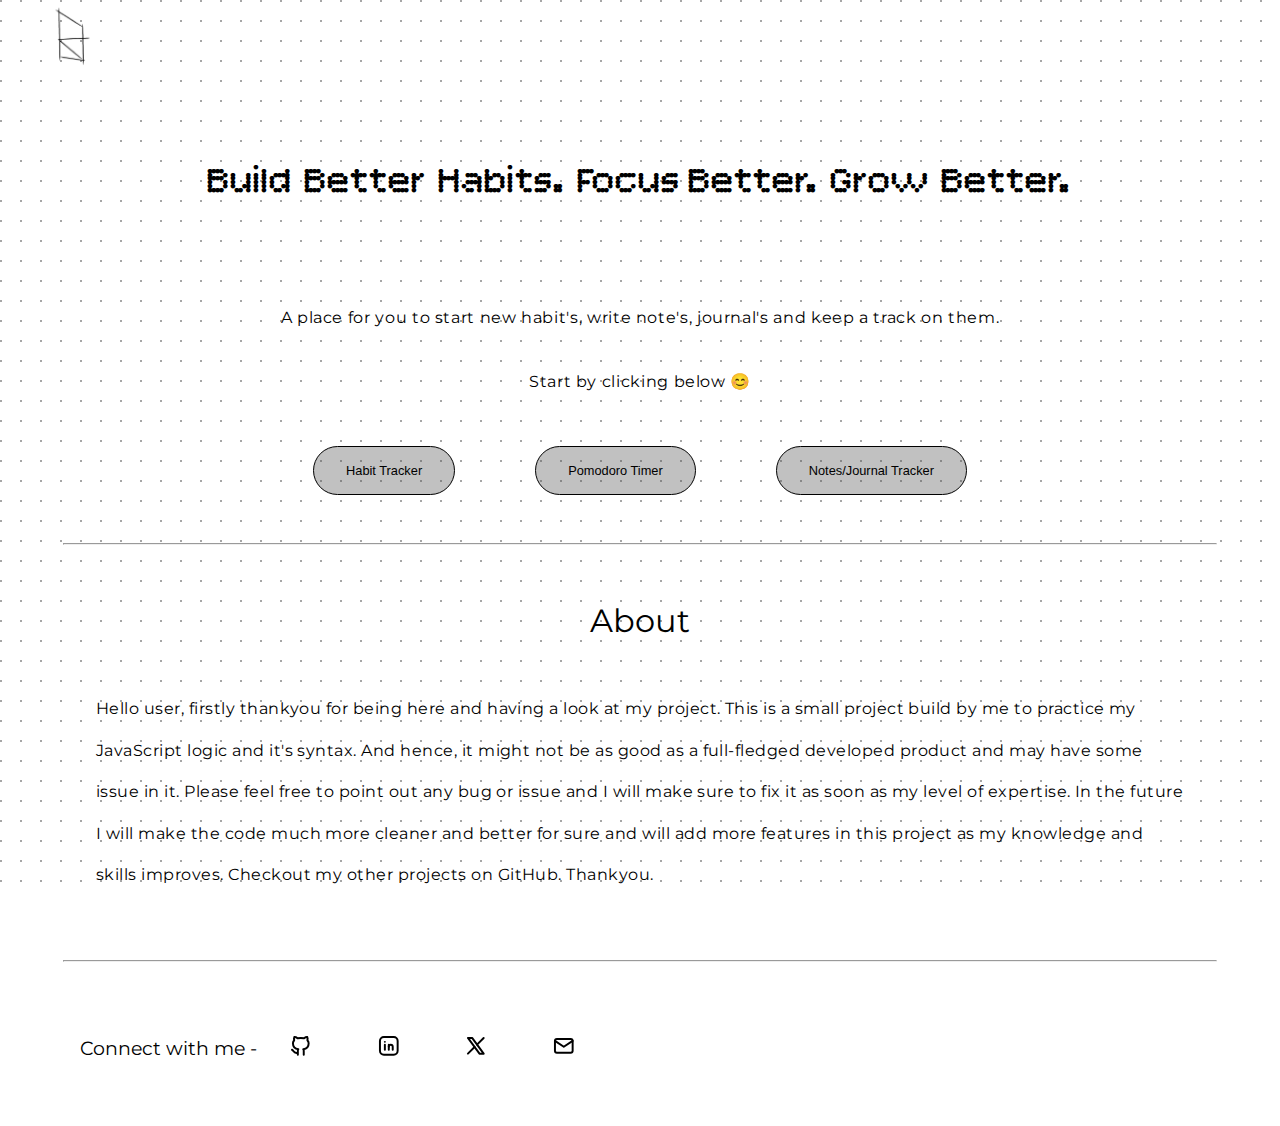
<file: index.html>
<!DOCTYPE html>
<html lang="en">

<head>
    <meta charset="UTF-8">
    <meta name="viewport" content="width=device-width, initial-scale=1.0">
    <title>HAL-(हल) - Home Page</title>
    <link rel="stylesheet" href="home.css">
    <link rel="shortcut icon" href="assets/favicon.svg" type="image/x-icon">
</head>

<body>
    <header class="parent_header">
        <div class="parent_navbar">
            <nav>
                <ul class="nav_item_list">
                    <li class="nav_logo">
                        <a class="logo" href="index.html">
                            <img src="assets/logo.png" alt="logo">
                        </a>
                    </li>
                </ul>
            </nav>
        </div>
    </header>
    <section class="section1">
        <div class="quotes">
            <span>Build Better Habits. Focus Better. Grow Better.</span>
        </div>
    </section>

    <section class="section2">
        <span class="s2_h1">
            A place for you to start new habit's, write note's, journal's and keep a track on them.<br>Start by
            clicking below 😊
        </span>
        <div class="s2_buttons">
            <a href="habit.html"><button class="habit_page">Habit Tracker</button></a>
            <a href="timer.html"><button class="timer_page">Pomodoro Timer</button></a>
            <a href="notes.html"><button class="notes_page">Notes/Journal Tracker</button></a>
        </div>
    </section>
    <hr class="hr1">
    <section class="section3">
        <div class="text_container">
            <span class="heading">About</span>
            <p class="about_content">Hello user, firstly thankyou for being here and having a look at my project. This
                is a small project build by me to practice my JavaScript logic and it's syntax. And hence, it might not
                be as good as a full-fledged developed product and may have some issue in it. Please feel free to point
                out any bug or issue and I will make sure to fix it as soon as my level of expertise. In the future I
                will make the code much more cleaner and better for sure and will add more features in this project as
                my knowledge and skills improves. Checkout my other projects on GitHub. Thankyou. </p>
        </div>
    </section>
    <hr class="hr2">
    <section class="personal_links">
        <ul class="ul_container">
            <span class="connect">Connect with me - </span>
            <li> <a href="https://github.com/harsmeow" target="_blank" rel="noopener noreferrer"><svg class="github"
                        xmlns="http://www.w3.org/2000/svg" viewBox="0 0 24 24" fill="none" stroke="currentColor"
                        stroke-width="2" stroke-linecap="round" stroke-linejoin="round"
                        class="icon icon-tabler icons-tabler-outline icon-tabler-brand-github">
                        <path stroke="none" d="M0 0h24v24H0z" fill="none" />
                        <path
                            d="M9 19c-4.3 1.4 -4.3 -2.5 -6 -3m12 5v-3.5c0 -1 .1 -1.4 -.5 -2c2.8 -.3 5.5 -1.4 5.5 -6a4.6 4.6 0 0 0 -1.3 -3.2a4.2 4.2 0 0 0 -.1 -3.2s-1.1 -.3 -3.5 1.3a12.3 12.3 0 0 0 -6.2 0c-2.4 -1.6 -3.5 -1.3 -3.5 -1.3a4.2 4.2 0 0 0 -.1 3.2a4.6 4.6 0 0 0 -1.3 3.2c0 4.6 2.7 5.7 5.5 6c-.6 .6 -.6 1.2 -.5 2v3.5" />
                    </svg></a></li>
            <li> <a href="https://www.linkedin.com/in/harsmeow/" target="_blank" rel="noopener noreferrer"><svg
                        class="linkedin" xmlns="http://www.w3.org/2000/svg" viewBox="0 0 24 24" fill="none"
                        stroke="currentColor" stroke-width="2" stroke-linecap="round" stroke-linejoin="round"
                        class="icon icon-tabler icons-tabler-outline icon-tabler-brand-linkedin">
                        <path stroke="none" d="M0 0h24v24H0z" fill="none" />
                        <path d="M8 11v5" />
                        <path d="M8 8v.01" />
                        <path d="M12 16v-5" />
                        <path d="M16 16v-3a2 2 0 1 0 -4 0" />
                        <path d="M3 7a4 4 0 0 1 4 -4h10a4 4 0 0 1 4 4v10a4 4 0 0 1 -4 4h-10a4 4 0 0 1 -4 -4z" />
                    </svg></a></li>
            <li> <a href="https://x.com/harsmeow" target="_blank" rel="noopener noreferrer"><svg class="x"
                        xmlns="http://www.w3.org/2000/svg" viewBox="0 0 24 24" fill="none" stroke="currentColor"
                        stroke-width="2" stroke-linecap="round" stroke-linejoin="round"
                        class="icon icon-tabler icons-tabler-outline icon-tabler-brand-x">
                        <path stroke="none" d="M0 0h24v24H0z" fill="none" />
                        <path d="M4 4l11.733 16h4.267l-11.733 -16z" />
                        <path d="M4 20l6.768 -6.768m2.46 -2.46l6.772 -6.772" />
                    </svg></a></li>
            <li> <a href="mailto:harshjangir8586@gmail.com"><svg class="email" xmlns="http://www.w3.org/2000/svg"
                        viewBox="0 0 24 24" fill="none" stroke="currentColor" stroke-width="2" stroke-linecap="round"
                        stroke-linejoin="round" class="icon icon-tabler icons-tabler-outline icon-tabler-mail">
                        <path stroke="none" d="M0 0h24v24H0z" fill="none" />
                        <path d="M3 7a2 2 0 0 1 2 -2h14a2 2 0 0 1 2 2v10a2 2 0 0 1 -2 2h-14a2 2 0 0 1 -2 -2v-10z" />
                        <path d="M3 7l9 6l9 -6" />
                    </svg></a></li>
        </ul>
    </section>

</body>

</html>
</file>
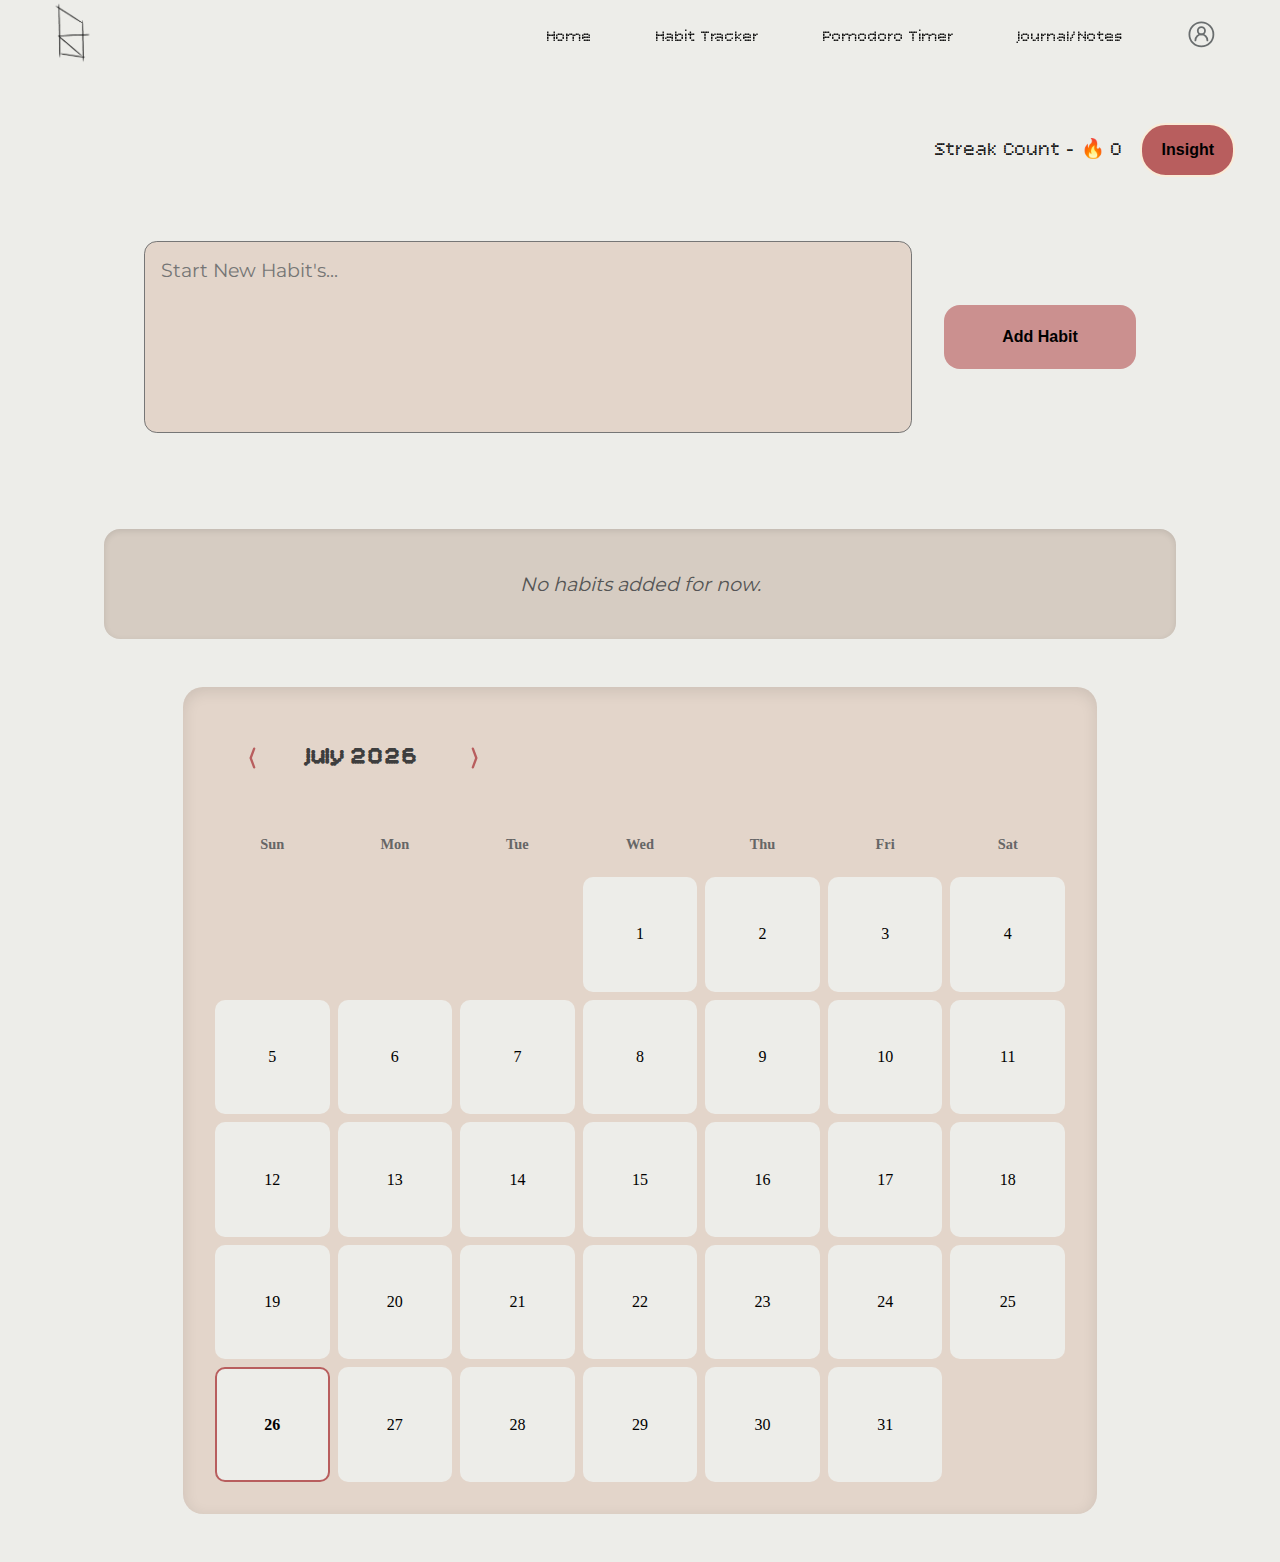
<file: habit.html>
<!DOCTYPE html>
<html lang="en">

<head>
    <meta charset="UTF-8">
    <meta name="viewport" content="width=device-width, initial-scale=1.0">
    <title>HAL-(हल) - Habit Tracker</title>
    <link rel="stylesheet" href="habit.css">
    <link rel="shortcut icon" href="assets/favicon.svg" type="image/x-icon">
</head>

<body>
    <header class="parent_header">
        <div class="parent_navbar">
            <nav>
                <ul class="nav_item_list">
                    <li class="nav_logo">
                        <a class="logo" href="index.html">
                            <img src="assets/logo.png" alt="logo">
                        </a>
                    </li>
                    <li class="nav_links">
                        <a class="nav_items" href="index.html">Home</a>
                    </li>
                    <li class="nav_links">
                        <a class="nav_items" href="habit.html">Habit Tracker</a>
                    </li>
                    <li class="nav_links">
                        <a class="nav_items" href="timer.html" target="_blank" rel="noopener noreferrer">Pomodoro
                            Timer</a>
                    </li>
                    <li class="nav_links">
                        <a class="nav_items" href="notes.html" target="_blank"
                            rel="noopener noreferrer">Journal/Notes</a>
                    </li>
                    <li class="nav_links">
                        <a href="#">
                            <svg class="settings" xmlns="http://www.w3.org/2000/svg" width="24" height="24"
                                viewBox="0 0 24 24" fill="none" color="#696D6E">
                                <path d="M15 9C15 7.34315 13.6569 6 12 6C10.3431 6 9 7.34315 9 9C9 10.6569 
                       10.3431 12 12 12C13.6569 12 15 10.6569 15 9Z" stroke="currentColor" stroke-width="1.5"
                                    stroke-linecap="round" stroke-linejoin="round" />
                                <path d="M22 12C22 6.47715 17.5228 2 12 2C6.47715 2 2 6.47715 
                       2 12C2 17.5228 6.47715 22 12 22C17.5228 22 22 17.5228 
                       22 12Z" stroke="currentColor" stroke-width="1.5" stroke-linecap="round"
                                    stroke-linejoin="round" />
                                <path d="M17 17C17 14.2386 14.7614 12 12 12C9.23858 12 
                       7 14.2386 7 17" stroke="currentColor" stroke-width="1.5" stroke-linecap="round"
                                    stroke-linejoin="round" />
                            </svg>
                        </a>
                    </li>
                    <li><a href="#"><img class="menu_logo" src="assets/menu_icon.png" alt="menu_logo"></a></li>
                </ul>
            </nav>
        </div>
    </header>
    <section class="habit_tracker_container">
        <section class="habit_tracker_container_section1">
            <div class="s1_d1">
                <span class="streak">Streak Count - 🔥 </span>
                <button class="streak_insight">Insight</button>
            </div>
        </section>
        <section class="habit_tracker_container_section2">
            <div class="input_container">
                <textarea class="input_box" placeholder="Start New Habit's..."></textarea>
                <button class="add_button">Add Habit</button>
            </div>
        </section>
        <section class="habit_tracker_container_section3">
            <div class="habits_container">
                <p class="no_habits">No habits added for now.</p>
                <div class="habit_item">
                    <span class="habit_name">H1</span>
                    <div class="habit_actions">
                        <button class="edit_btn"><svg xmlns="http://www.w3.org/2000/svg" viewBox="0 0 24 24" fill="none"
                                class="injected-svg"
                                data-src="https://cdn.hugeicons.com/icons/edit-01-stroke-standard.svg?v=3.0"
                                xmlns:xlink="http://www.w3.org/1999/xlink" role="img" color="#000000">
                                <path
                                    d="M6 15H3.75C2.7835 15 2 15.7835 2 16.75C2 17.7165 2.7835 18.5 3.75 18.5H13.25C14.2165 18.5 15 19.2835 15 20.25C15 21.2165 14.2165 22 13.25 22H11"
                                    stroke="#000000" stroke-width="1.5" stroke-linecap="round" stroke-linejoin="round">
                                </path>
                                <path
                                    d="M9 15V13.1569C9 12.096 9.42143 11.0786 10.1716 10.3284L17.7929 2.70711C18.1834 2.31658 18.8166 2.31658 19.2071 2.70711L21.2929 4.79289C21.6834 5.18342 21.6834 5.81658 21.2929 6.20711L13.6716 13.8284C12.9214 14.5786 11.904 15 10.8431 15H9Z"
                                    stroke="#000000" stroke-width="1.5" stroke-linejoin="round"></path>
                            </svg></button>
                        <button class="delete_btn"><svg xmlns="http://www.w3.org/2000/svg" viewBox="0 0 24 24"
                                fill="none" class="injected-svg"
                                data-src="https://cdn.hugeicons.com/icons/delete-03-stroke-standard.svg?v=3.0"
                                xmlns:xlink="http://www.w3.org/1999/xlink" role="img" color="#000000">
                                <path d="M9 11.5H15" stroke="#000000" stroke-width="1.5" stroke-linecap="round"
                                    stroke-linejoin="round"></path>
                                <path d="M10.5 15.5H13.5" stroke="#000000" stroke-width="1.5" stroke-linecap="round"
                                    stroke-linejoin="round"></path>
                                <path
                                    d="M19.5 5.5L18.6139 20.121C18.5499 21.1766 17.6751 22 16.6175 22H7.38246C6.32488 22 5.4501 21.1766 5.38612 20.121L4.5 5.5"
                                    stroke="#000000" stroke-width="1.5" stroke-linecap="round" stroke-linejoin="round">
                                </path>
                                <path
                                    d="M3 5.5H8M21 5.5H16M16 5.5L14.7597 2.60608C14.6022 2.2384 14.2406 2 13.8406 2H10.1594C9.75937 2 9.39783 2.2384 9.24025 2.60608L8 5.5M16 5.5H8"
                                    stroke="#000000" stroke-width="1.5" stroke-linecap="round" stroke-linejoin="round">
                                </path>
                            </svg></button>
                        <span class="streak_count">🔥 -</span>
                    </div>
                </div>
                <div class="habit_item">
                    <span class="habit_name">H2</span>
                    <div class="habit_actions">
                        <button class="edit_btn"><svg clas="edit" xmlns="http://www.w3.org/2000/svg" viewBox="0 0 24 24"
                                fill="none" class="injected-svg"
                                data-src="https://cdn.hugeicons.com/icons/edit-01-stroke-standard.svg?v=3.0"
                                xmlns:xlink="http://www.w3.org/1999/xlink" role="img" color="#000000">
                                <path
                                    d="M6 15H3.75C2.7835 15 2 15.7835 2 16.75C2 17.7165 2.7835 18.5 3.75 18.5H13.25C14.2165 18.5 15 19.2835 15 20.25C15 21.2165 14.2165 22 13.25 22H11"
                                    stroke="#000000" stroke-width="1.5" stroke-linecap="round" stroke-linejoin="round">
                                </path>
                                <path
                                    d="M9 15V13.1569C9 12.096 9.42143 11.0786 10.1716 10.3284L17.7929 2.70711C18.1834 2.31658 18.8166 2.31658 19.2071 2.70711L21.2929 4.79289C21.6834 5.18342 21.6834 5.81658 21.2929 6.20711L13.6716 13.8284C12.9214 14.5786 11.904 15 10.8431 15H9Z"
                                    stroke="#000000" stroke-width="1.5" stroke-linejoin="round"></path>
                            </svg></button>
                        <button class="delete_btn"><svg class="delete" xmlns="http://www.w3.org/2000/svg"
                                viewBox="0 0 24 24" fill="none" class="injected-svg"
                                data-src="https://cdn.hugeicons.com/icons/delete-03-stroke-standard.svg?v=3.0"
                                xmlns:xlink="http://www.w3.org/1999/xlink" role="img" color="#000000">
                                <path d="M9 11.5H15" stroke="#000000" stroke-width="1.5" stroke-linecap="round"
                                    stroke-linejoin="round"></path>
                                <path d="M10.5 15.5H13.5" stroke="#000000" stroke-width="1.5" stroke-linecap="round"
                                    stroke-linejoin="round"></path>
                                <path
                                    d="M19.5 5.5L18.6139 20.121C18.5499 21.1766 17.6751 22 16.6175 22H7.38246C6.32488 22 5.4501 21.1766 5.38612 20.121L4.5 5.5"
                                    stroke="#000000" stroke-width="1.5" stroke-linecap="round" stroke-linejoin="round">
                                </path>
                                <path
                                    d="M3 5.5H8M21 5.5H16M16 5.5L14.7597 2.60608C14.6022 2.2384 14.2406 2 13.8406 2H10.1594C9.75937 2 9.39783 2.2384 9.24025 2.60608L8 5.5M16 5.5H8"
                                    stroke="#000000" stroke-width="1.5" stroke-linecap="round" stroke-linejoin="round">
                                </path>
                            </svg></button>
                        <span class="streak_count">🔥 -</span>
                    </div>
                </div>
                <button class="show_more_btn">View all habits</button>
            </div>
        </section>
    </section>

    <script src="habit.js"></script>
</body>

</html>
</file>
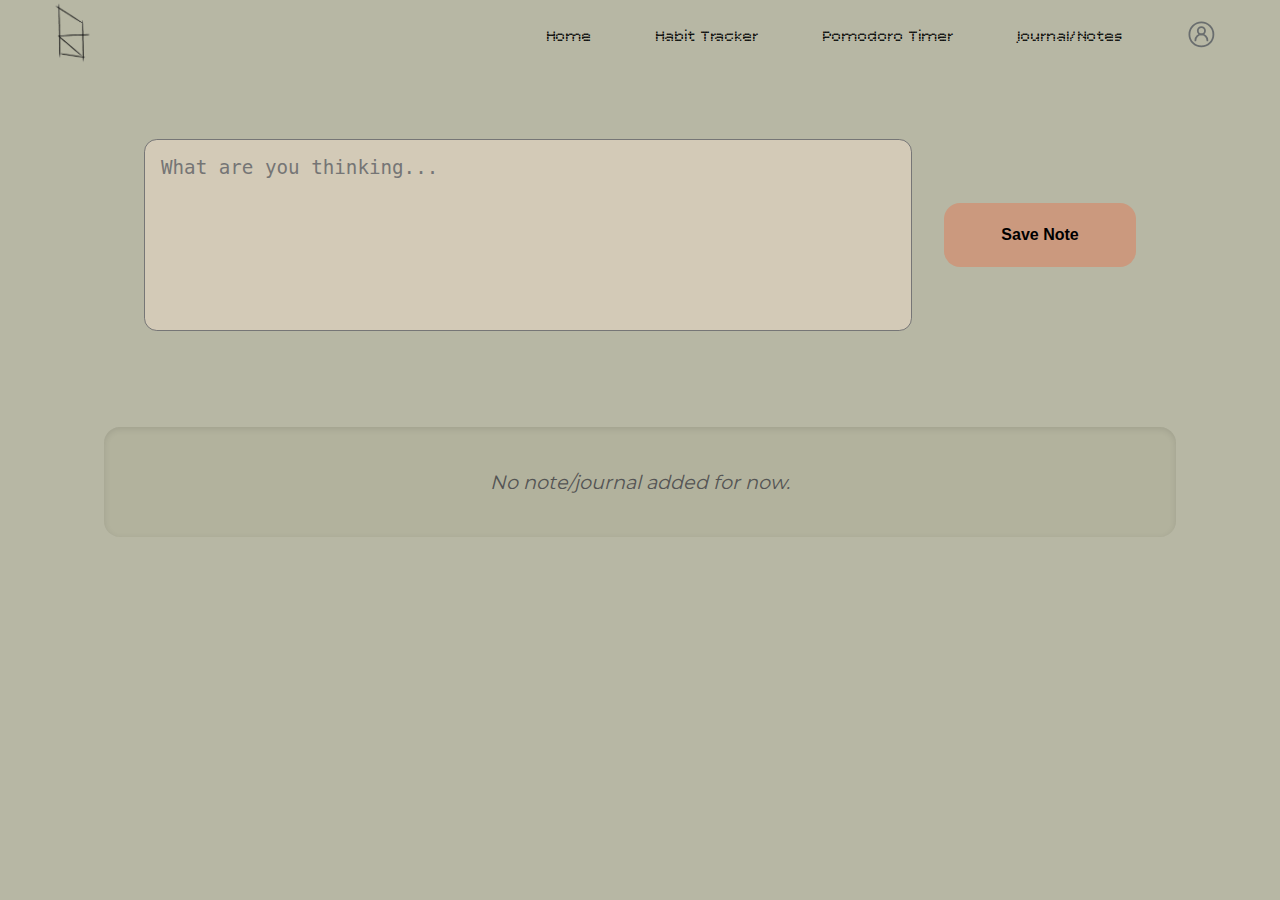
<file: notes.html>
<!DOCTYPE html>
<html lang="en">

<head>
    <meta charset="UTF-8">
    <meta name="viewport" content="width=device-width, initial-scale=1.0">
    <title>HAL-(हल) - Notes/Journal Tracker</title>
    <link rel="stylesheet" href="notes.css">
    <link rel="shortcut icon" href="assets/favicon.svg" type="image/x-icon">
</head>

<body>
    <header class="parent_header">
        <div class="parent_navbar">
            <nav>
                <ul class="nav_item_list">
                    <li class="nav_logo">
                        <a class="logo" href="index.html">
                            <img src="assets/logo.png" alt="logo">
                        </a>
                    </li>
                    <li class="nav_links">
                        <a class="nav_items" href="index.html">Home</a>
                    </li>
                    <li class="nav_links">
                        <a class="nav_items" href="habit.html" target="_blank" rel="noopener noreferrer">Habit
                            Tracker</a>
                    </li>
                    <li class="nav_links">
                        <a class="nav_items" href="timer.html" target="_blank" rel="noopener noreferrer">Pomodoro
                            Timer</a>
                    </li>
                    <li class="nav_links">
                        <a class="nav_items" href="notes.html">Journal/Notes</a>
                    </li>
                    <li class="nav_links">
                        <a href="#">
                            <svg class="settings" xmlns="http://www.w3.org/2000/svg" width="24" height="24"
                                viewBox="0 0 24 24" fill="none" color="#696D6E">
                                <path d="M15 9C15 7.34315 13.6569 6 12 6C10.3431 6 9 7.34315 9 9C9 10.6569 
                       10.3431 12 12 12C13.6569 12 15 10.6569 15 9Z" stroke="currentColor" stroke-width="1.5"
                                    stroke-linecap="round" stroke-linejoin="round" />
                                <path d="M22 12C22 6.47715 17.5228 2 12 2C6.47715 2 2 6.47715 
                       2 12C2 17.5228 6.47715 22 12 22C17.5228 22 22 17.5228 
                       22 12Z" stroke="currentColor" stroke-width="1.5" stroke-linecap="round"
                                    stroke-linejoin="round" />
                                <path d="M17 17C17 14.2386 14.7614 12 12 12C9.23858 12 
                       7 14.2386 7 17" stroke="currentColor" stroke-width="1.5" stroke-linecap="round"
                                    stroke-linejoin="round" />
                            </svg>
                        </a>
                    </li>
                    <li><a href="#"><img class="menu_logo" src="assets/menu_icon.png" alt="menu_logo"></a></li>
                </ul>
            </nav>
        </div>
    </header>
    <!-- Mobile Menu Sidebar -->
    <div class="mobile_menu hidden">
        <button class="close_menu">✕</button>
        <a href="home.html">Home</a>
        <a href="habit.html" target="_blank">Habit Tracker</a>
        <a href="timer.html" target="_blank">Pomodoro Timer</a>
        <button class="settings_mobile">
            <svg xmlns="http://www.w3.org/2000/svg" width="24" height="24" viewBox="0 0 24 24" fill="none"
                color="#696D6E">
                <path d="M15 9C15 7.34315 13.6569 6 12 6C10.3431 6 9 7.34315 9 9C9 10.6569 
        10.3431 12 12 12C13.6569 12 15 10.6569 15 9Z" stroke="currentColor" stroke-width="1.5" stroke-linecap="round"
                    stroke-linejoin="round" />
                <path d="M22 12C22 6.47715 17.5228 2 12 2C6.47715 2 2 6.47715 
        2 12C2 17.5228 6.47715 22 12 22C17.5228 22 22 17.5228 
        22 12Z" stroke="currentColor" stroke-width="1.5" stroke-linecap="round" stroke-linejoin="round" />
                <path d="M17 17C17 14.2386 14.7614 12 12 12C9.23858 12 
        7 14.2386 7 17" stroke="currentColor" stroke-width="1.5" stroke-linecap="round" stroke-linejoin="round" />
            </svg>
            Settings
        </button>
    </div>
    <div class="menu_overlay hidden"></div>
    <section class="notes_writing_container_section2">
        <div class="input_container">
            <textarea class="input_box" placeholder="What are you thinking..."></textarea>
            <button class="save_button">Save Note</button>
        </div>
    </section>
    <section class="notes_container_section3">
        <div class="notes_container">
            <p class="no_notes">No note/journal added for now.</p>
            <div class="notes">
                <span class="n1">N1</span>
                <div class="notes_actions">
                    <button class="edit_btn"><svg xmlns="http://www.w3.org/2000/svg" viewBox="0 0 24 24" fill="none"
                            class="injected-svg"
                            data-src="https://cdn.hugeicons.com/icons/edit-01-stroke-standard.svg?v=3.0"
                            xmlns:xlink="http://www.w3.org/1999/xlink" role="img" color="#000000">
                            <path
                                d="M6 15H3.75C2.7835 15 2 15.7835 2 16.75C2 17.7165 2.7835 18.5 3.75 18.5H13.25C14.2165 18.5 15 19.2835 15 20.25C15 21.2165 14.2165 22 13.25 22H11"
                                stroke="#000000" stroke-width="1.5" stroke-linecap="round" stroke-linejoin="round">
                            </path>
                            <path
                                d="M9 15V13.1569C9 12.096 9.42143 11.0786 10.1716 10.3284L17.7929 2.70711C18.1834 2.31658 18.8166 2.31658 19.2071 2.70711L21.2929 4.79289C21.6834 5.18342 21.6834 5.81658 21.2929 6.20711L13.6716 13.8284C12.9214 14.5786 11.904 15 10.8431 15H9Z"
                                stroke="#000000" stroke-width="1.5" stroke-linejoin="round"></path>
                        </svg></button>
                    <button class="delete_btn"><svg xmlns="http://www.w3.org/2000/svg" viewBox="0 0 24 24" fill="none"
                            class="injected-svg"
                            data-src="https://cdn.hugeicons.com/icons/delete-03-stroke-standard.svg?v=3.0"
                            xmlns:xlink="http://www.w3.org/1999/xlink" role="img" color="#000000">
                            <path d="M9 11.5H15" stroke="#000000" stroke-width="1.5" stroke-linecap="round"
                                stroke-linejoin="round"></path>
                            <path d="M10.5 15.5H13.5" stroke="#000000" stroke-width="1.5" stroke-linecap="round"
                                stroke-linejoin="round"></path>
                            <path
                                d="M19.5 5.5L18.6139 20.121C18.5499 21.1766 17.6751 22 16.6175 22H7.38246C6.32488 22 5.4501 21.1766 5.38612 20.121L4.5 5.5"
                                stroke="#000000" stroke-width="1.5" stroke-linecap="round" stroke-linejoin="round">
                            </path>
                            <path
                                d="M3 5.5H8M21 5.5H16M16 5.5L14.7597 2.60608C14.6022 2.2384 14.2406 2 13.8406 2H10.1594C9.75937 2 9.39783 2.2384 9.24025 2.60608L8 5.5M16 5.5H8"
                                stroke="#000000" stroke-width="1.5" stroke-linecap="round" stroke-linejoin="round">
                            </path>
                        </svg></button>
                    <button class="pin_btn"><svg class="pin" xmlns="http://www.w3.org/2000/svg" viewBox="0 0 24 24"
                            fill="none" stroke="currentColor" stroke-width="2" stroke-linecap="round"
                            stroke-linejoin="round" class="icon icon-tabler icons-tabler-outline icon-tabler-pin">
                            <path stroke="none" d="M0 0h24v24H0z" fill="none" />
                            <path d="M15 4.5l-4 4l-4 1.5l-1.5 1.5l7 7l1.5 -1.5l1.5 -4l4 -4" />
                            <path d="M9 15l-4.5 4.5" />
                            <path d="M14.5 4l5.5 5.5" />
                        </svg></button>
                </div>
            </div>
            <div class="notes"> <span class="n2">N2</span>
                <div class="notes_actions">
                    <button class="edit_btn">
                        <svg clas="edit" xmlns="http://www.w3.org/2000/svg" viewBox="0 0 24 24" fill="none"
                            class="injected-svg"
                            data-src="https://cdn.hugeicons.com/icons/edit-01-stroke-standard.svg?v=3.0"
                            xmlns:xlink="http://www.w3.org/1999/xlink" role="img" color="#000000">
                            <path
                                d="M6 15H3.75C2.7835 15 2 15.7835 2 16.75C2 17.7165 2.7835 18.5 3.75 18.5H13.25C14.2165 18.5 15 19.2835 15 20.25C15 21.2165 14.2165 22 13.25 22H11"
                                stroke="#000000" stroke-width="1.5" stroke-linecap="round" stroke-linejoin="round">
                            </path>
                            <path
                                d="M9 15V13.1569C9 12.096 9.42143 11.0786 10.1716 10.3284L17.7929 2.70711C18.1834 2.31658 18.8166 2.31658 19.2071 2.70711L21.2929 4.79289C21.6834 5.18342 21.6834 5.81658 21.2929 6.20711L13.6716 13.8284C12.9214 14.5786 11.904 15 10.8431 15H9Z"
                                stroke="#000000" stroke-width="1.5" stroke-linejoin="round"></path>
                        </svg></button>
                    <button class="delete_btn">
                        <svg class="delete" xmlns="http://www.w3.org/2000/svg" viewBox="0 0 24 24" fill="none"
                            class="injected-svg"
                            data-src="https://cdn.hugeicons.com/icons/delete-03-stroke-standard.svg?v=3.0"
                            xmlns:xlink="http://www.w3.org/1999/xlink" role="img" color="#000000">
                            <path d="M9 11.5H15" stroke="#000000" stroke-width="1.5" stroke-linecap="round"
                                stroke-linejoin="round"></path>
                            <path d="M10.5 15.5H13.5" stroke="#000000" stroke-width="1.5" stroke-linecap="round"
                                stroke-linejoin="round"></path>
                            <path
                                d="M19.5 5.5L18.6139 20.121C18.5499 21.1766 17.6751 22 16.6175 22H7.38246C6.32488 22 5.4501 21.1766 5.38612 20.121L4.5 5.5"
                                stroke="#000000" stroke-width="1.5" stroke-linecap="round" stroke-linejoin="round">
                            </path>
                            <path
                                d="M3 5.5H8M21 5.5H16M16 5.5L14.7597 2.60608C14.6022 2.2384 14.2406 2 13.8406 2H10.1594C9.75937 2 9.39783 2.2384 9.24025 2.60608L8 5.5M16 5.5H8"
                                stroke="#000000" stroke-width="1.5" stroke-linecap="round" stroke-linejoin="round">
                            </path>
                        </svg></button>
                    <button class="pin_btn">
                        <svg class="pin" xmlns="http://www.w3.org/2000/svg" viewBox="0 0 24 24" fill="none"
                            stroke="currentColor" stroke-width="2" stroke-linecap="round" stroke-linejoin="round"
                            class="icon icon-tabler icons-tabler-outline icon-tabler-pin">
                            <path stroke="none" d="M0 0h24v24H0z" fill="none" />
                            <path d="M15 4.5l-4 4l-4 1.5l-1.5 1.5l7 7l1.5 -1.5l1.5 -4l4 -4" />
                            <path d="M9 15l-4.5 4.5" />
                            <path d="M14.5 4l5.5 5.5" />
                        </svg></button>
                </div>
            </div>
            <button class="show_more_btn">View All Entries</button>
        </div>
    </section>

    <script src="notes.js"></script>
</body>

</html>
</file>
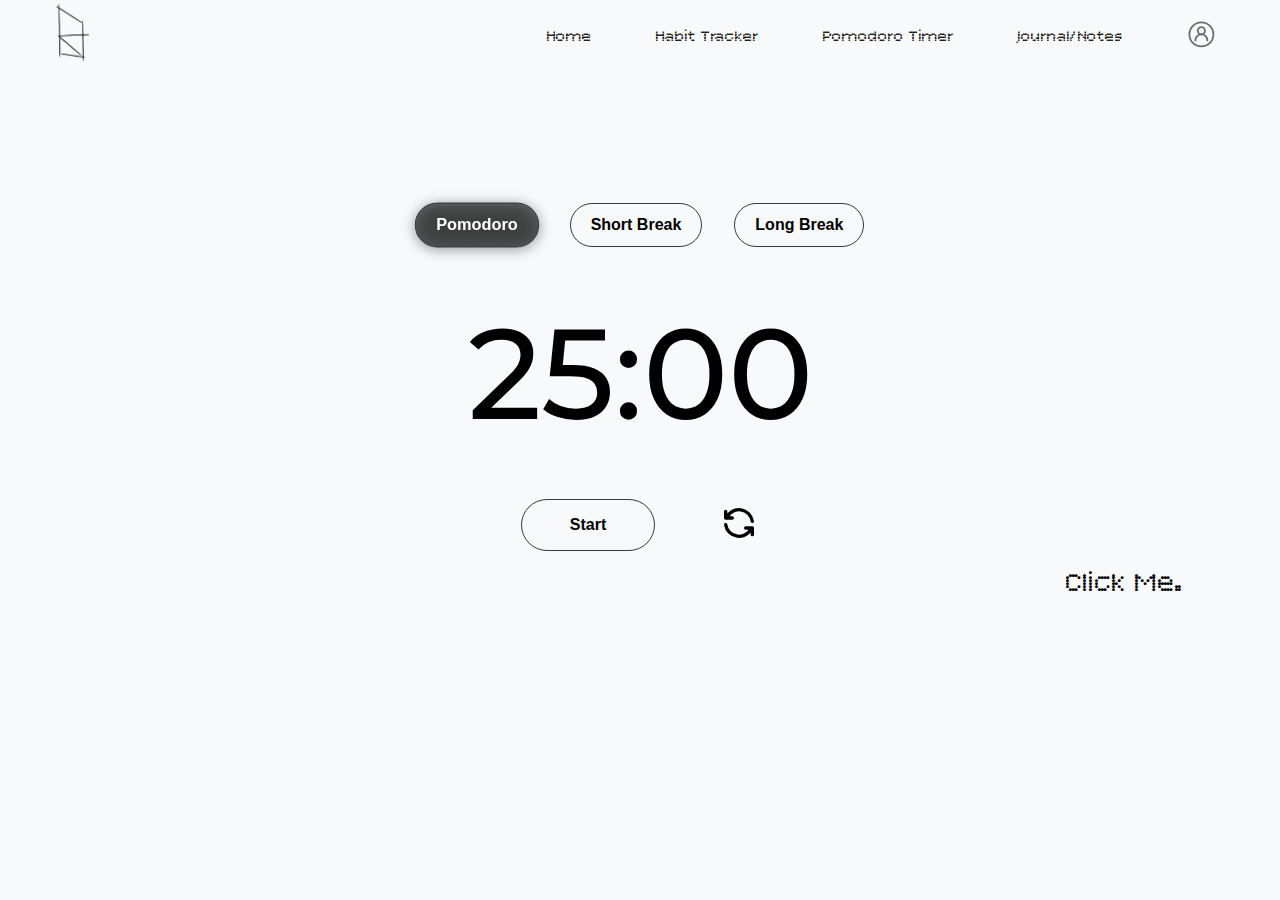
<file: timer.html>
<!DOCTYPE html>
<html lang="en">

<head>
    <meta charset="UTF-8">
    <meta name="viewport" content="width=device-width, initial-scale=1.0">
    <title>HAL-(हल) - Pomodoro Timer</title>
    <link rel="stylesheet" href="timer.css">
    <link rel="shortcut icon" href="assets/favicon.svg" type="image/x-icon">
</head>

<body>
    <header class="parent_header">
        <div class="parent_navbar">
            <nav>
                <ul class="nav_item_list">
                    <li class="nav_logo">
                        <a class="logo" href="index.html">
                            <img src="assets/logo.png" alt="logo">
                        </a>
                    </li>
                    <li class="nav_links">
                        <a class="nav_items" href="index.html">Home</a>
                    </li>
                    <li class="nav_links">
                        <a class="nav_items" href="habit.html" target="_blank" rel="noopener noreferrer">Habit
                            Tracker</a>
                    </li>
                    <li class="nav_links">
                        <a class="nav_items" href="timer.html">Pomodoro Timer</a>
                    </li>
                    <li class="nav_links">
                        <a class="nav_items" href="notes.html" target="_blank"
                            rel="noopener noreferrer">Journal/Notes</a>
                    </li>
                    <li class="nav_links">
                        <a href="#">
                            <svg class="settings" xmlns="http://www.w3.org/2000/svg" width="24" height="24"
                                viewBox="0 0 24 24" fill="none" color="#696D6E">
                                <path d="M15 9C15 7.34315 13.6569 6 12 6C10.3431 6 9 7.34315 9 9C9 10.6569 
                       10.3431 12 12 12C13.6569 12 15 10.6569 15 9Z" stroke="currentColor" stroke-width="1.5"
                                    stroke-linecap="round" stroke-linejoin="round" />
                                <path d="M22 12C22 6.47715 17.5228 2 12 2C6.47715 2 2 6.47715 
                       2 12C2 17.5228 6.47715 22 12 22C17.5228 22 22 17.5228 
                       22 12Z" stroke="currentColor" stroke-width="1.5" stroke-linecap="round"
                                    stroke-linejoin="round" />
                                <path d="M17 17C17 14.2386 14.7614 12 12 12C9.23858 12 
                       7 14.2386 7 17" stroke="currentColor" stroke-width="1.5" stroke-linecap="round"
                                    stroke-linejoin="round" />
                            </svg>
                        </a>
                    </li>
                    <li><a href="#"><img class="menu_logo" src="assets/menu_icon.png" alt="menu_logo"></a></li>
                </ul>
            </nav>
        </div>
    </header>
    <div class="mobile_menu">
        <button class="close_menu">✕</button>
        <a href="home.html">Home</a>
        <a href="habit.html" target="_blank">Habit Tracker</a>
        <a href="timer.html">Pomodoro Timer</a>
        <a href="notes.html" target="_blank">Journal/Notes</a>
        <svg class="settings" xmlns="http://www.w3.org/2000/svg" width="24" height="24" viewBox="0 0 24 24" fill="none"
            color="#696D6E">
            <path d="M15 9C15 7.34315 13.6569 6 12 6C10.3431 6 9 7.34315 9 9C9 10.6569 
    10.3431 12 12 12C13.6569 12 15 10.6569 15 9Z" stroke="currentColor" stroke-width="1.5" stroke-linecap="round"
                stroke-linejoin="round" />
            <path d="M22 12C22 6.47715 17.5228 2 12 2C6.47715 2 2 6.47715 
    2 12C2 17.5228 6.47715 22 12 22C17.5228 22 22 17.5228 
    22 12Z" stroke="currentColor" stroke-width="1.5" stroke-linecap="round" stroke-linejoin="round" />
            <path d="M17 17C17 14.2386 14.7614 12 12 12C9.23858 12 
    7 14.2386 7 17" stroke="currentColor" stroke-width="1.5" stroke-linecap="round" stroke-linejoin="round" />
        </svg>
    </div>

    <section class="section1">
        <div class="option_container">
            <button class="pomodoro">Pomodoro</button>
            <button class="short_break">Short Break</button>
            <button class="long_break">Long Break</button>
        </div>
    </section>
    <section class="section2">
        <div class="timer">
            <span class="hour">25</span>
            <span clas=":">:</span>
            <span class="minutes">00</span>
        </div>
    </section>
    <section class="section3">
        <div class="section3_container">
            <button class="start">Start</button>
            <span><svg class="reset" xmlns="http://www.w3.org/2000/svg" viewBox="0 0 24 24" fill="none"
                    stroke="currentColor" stroke-width="2" stroke-linecap="round" stroke-linejoin="round"
                    class="icon icon-tabler icons-tabler-outline icon-tabler-refresh">
                    <path stroke="none" d="M0 0h24v24H0z" fill="none" />
                    <path d="M20 11a8.1 8.1 0 0 0 -15.5 -2m-.5 -4v4h4" />
                    <path d="M4 13a8.1 8.1 0 0 0 15.5 2m.5 4v-4h-4" />
                </svg></span>
        </div>
    </section>
    <div class="settings_popup hidden">
        <div class="settings_box">
            <h2>Settings</h2>

            <div class="settings_tabs">
                <button class="tab_btn active" data-tab="timer">Timer</button>
                <button class="tab_btn" data-tab="sound">Sound</button>
            </div>

            <div class="tab_content" id="timer_tab">
                <label>
                    Pomodoro (minutes):
                    <input type="number" id="pomodoro_input" min="1" max="180" value="25">
                </label>
                <label>
                    Short Break (minutes):
                    <input type="number" id="short_input" min="1" max="60" value="5">
                </label>
                <label>
                    Long Break (minutes):
                    <input type="number" id="long_input" min="1" max="60" value="15">
                </label>
            </div>

            <div class="tab_content hidden" id="sound_tab">
                <label>
                    Sound Duration (seconds):
                    <input type="number" id="sound_duration" min="1" max="30" value="5">
                </label>

                <div class="sound_file_section">
                    <span>Choose Custom Sound:</span>
                    <input type="file" id="custom_sound" accept="audio/*">
                </div>
            </div>
            <div class="settings_buttons">
                <button id="save_settings">Save</button>
                <button id="close_settings">Cancel</button>
            </div>
        </div>
    </div>

    <div class="click_me">Click Me.</div>
    <input type="file" id="bgInput" accept="image/*" style="display: none;">



    <script src="timer.js"></script>

</body>

</html>
</file>
<file: home.css>
html,
body {
    height: 100%;
    margin: 0;
    padding: 0;
    display: flex;
    flex-direction: column;
    color: black;
}

@font-face {
    font-family: 'Montserrat';
    src: url('fonts/Montserrat/static/Montserrat-Regular.ttf') format('truetype');
    font-weight: normal;
    font-style: normal;
}

@font-face {
    font-family: 'Montserrat';
    src: url('fonts/Montserrat/static/Montserrat-Bold.ttf') format('truetype');
    font-weight: 700;
    font-style: normal;
}

@font-face {
    font-family: 'Montserrat';
    src: url('fonts/Montserrat/static/Montserrat-Light.ttf') format('truetype');
    font-weight: 300;
    font-style: normal;
}

@font-face {
    font-family: 'Montserrat';
    src: url('fonts/Montserrat/static/Montserrat-Medium.ttf') format('truetype');
    font-weight: 500;
    font-style: normal;
}

@font-face {
    font-family: 'Bitcount';
    src: url('fonts/Bitcount_Prop_Single/static/BitcountPropSingle-Regular.ttf') format('truetype');
    font-weight: normal;
    font-style: normal;
}

@font-face {
    font-family: 'Bitcount';
    src: url('fonts/Bitcount_Prop_Single/static/BitcountPropSingle-Bold.ttf') format('truetype');
    font-weight: 700;
    font-style: normal;
}

@font-face {
    font-family: 'Bitcount';
    src: url('fonts/Bitcount_Prop_Single/static/BitcountPropSingle-Light.ttf') format('truetype');
    font-weight: 300;
    font-style: normal;
}

@font-face {
    font-family: 'Bitcount';
    src: url('fonts/Bitcount_Prop_Single/static/BitcountPropSingle-Medium.ttf') format('truetype');
    font-weight: 500;
    font-style: normal;
}

body {
    font-family: 'Montserrat', sans-serif;
    background-color: #55087925;
    background-color: white;
    background-image: radial-gradient(circle at 1px 1px, rgba(0, 0, 0, 0.35) 1px, transparent 0);
    background-size: 20px 20px;
    background-attachment: fixed;
    background-repeat: repeat;
    min-height: 100vh;
    margin: 0;
}

.parent_header {
    position: sticky;
    top: 0;
    left: 0;
    width: 100%;
    z-index: 1000;
    padding: 1.25rem 0;
}

.parent_navbar nav {
    display: flex;
    justify-content: space-between;
    align-items: center;
    width: 100%;
}

.nav_item_list {
    display: flex;
    justify-content: space-between;
    align-items: center;
    width: 100%;
    margin: 0;
    padding: 0;
    list-style: none;
}

.nav_logo {
    margin-right: auto;
    padding-left: 3rem;
    display: flex;
    align-items: center;
    height: 40px;
}

.nav_logo img {
    width: 3rem;
    height: auto;
    transition: transform 0.2s ease, box-shadow 0.2s ease;
}

.nav_logo img:hover {
    transform: scale(1.05);
}

.quotes {
    font-family: 'Bitcount';
    text-align: center;
    font-weight: 500;
    font-size: 4rem;
    display: flex;
    justify-content: center;
    align-items: center;
    margin: 8rem auto 0 auto;
    gap: 4rem;
}

.s2_h1 {
    display: flex;
    justify-content: center;
    align-items: center;
    text-align: center;
    font-size: 1.4rem;
    line-height: 4rem;
    letter-spacing: 0.04rem;
    padding: 8rem 0 3rem 0;
}

.s2_buttons {
    display: flex;
    justify-content: center;
    align-items: center;
    gap: 4rem;
}

.habit_page {
    padding: 1rem 2rem;
    font-size: 1rem;
    font-weight: 600;
    border-radius: 10rem;
    color: black;
    border: 1px solid black;
    background-color: rgba(80, 80, 80, 0.353);
    transition: transform 0.2s ease, box-shadow 0.2s ease;
}

.timer_page {
    padding: 1rem 2rem;
    font-size: 1rem;
    font-weight: 600;
    border-radius: 10rem;
    color: black;
    border: 1px solid black;
    background-color: rgba(80, 80, 80, 0.353);
    transition: transform 0.2s ease, box-shadow 0.2s ease;
}

.notes_page {
    padding: 1rem 2rem;
    font-size: 1rem;
    font-weight: 600;
    border-radius: 10rem;
    color: black;
    border: 1px solid black;
    background-color: rgba(80, 80, 80, 0.353);
    transition: transform 0.2s ease, box-shadow 0.2s ease;
}

.habit_page:hover,
.timer_page:hover,
.notes_page:hover {
    transform: scale(1.02);
    color: white;
    cursor: pointer;
    background-color: rgba(0, 0, 0, 0.579);
    filter: drop-shadow(0 2px 6px rgba(0, 0, 0, 0.626))
}

.hr1 {
    width: 90vw;
    margin-top: 8rem;
}

.text_container {
    display: flex;
    align-items: center;
    justify-content: center;
    flex-direction: column;
    padding: 4rem 6rem 0 6rem;
    gap: 2rem;
}

.heading {
    font-size: 4rem;
}

.about_content {
    letter-spacing: 0.02rem;
    font-size: 1.2rem;
    line-height: 2.6rem;
}

.hr2 {
    width: 90vw;
    margin-top: 2rem;
}

.ul_container {
    padding: 2rem 5rem 2rem 5rem;
    display: flex;
    justify-content: flex-start;
    align-items: center;
    text-decoration: none;
    list-style: none;
    gap: 2rem;
}

.personal_links a {
    color: black;
    text-decoration: none;
}

.connect {
    font-size: 2rem;
}

.github,
.linkedin,
.x,
.email {
    width: 1.875rem;
    height: auto;
    transition: tranform 0.2s ease, box-shadow 0.2s ease;
}

.linkedin,
.x,
.email {
    margin-left: 2rem;
}

.github:hover,
.linkedin:hover,
.x:hover,
.email:hover {
    cursor: pointer;
    transform: scale(1.05);
    filter: drop-shadow(0 2px 6px rgba(20, 19, 20, 0.626))
}

/* Media queires below for home page */

@media screen and (min-width:320px) and (max-width:426px) {

    .nav_logo {
        margin-right: auto;
        padding-left: 1rem;
        display: flex;
        align-items: center;
        height: 20px;
    }

    .nav_logo img {
        width: 2rem;
        height: auto;
        transition: transform 0.2s ease, box-shadow 0.2s ease;
    }

    .quotes {
        font-size: 1.2rem;
        display: flex;
        justify-content: center;
        align-items: center;
        margin: 5rem auto 0 auto;
        gap: 4rem;
    }

    .s2_h1 {
        display: flex;
        justify-content: center;
        align-items: center;
        text-align: center;
        font-size: 0.6rem;
        line-height: 1.2rem;
        letter-spacing: 0.01rem;
        padding: 3rem 1rem 1rem 1rem;
    }

    .s2_buttons {
        display: flex;
        justify-content: center;
        align-items: center;
        gap: 0.5rem;
    }

    .habit_page {
        padding: 0.4rem 0.6rem;
        font-size: 0.6rem;
        font-weight: 500;
        border-radius: 10rem;
        color: black;
        border: 1px solid black;
        background-color: rgba(80, 80, 80, 0.353);
        transition: transform 0.2s ease, box-shadow 0.2s ease;
    }

    .timer_page {
        padding: 0.4rem 0.6rem;
        font-size: 0.6rem;
        font-weight: 500;
        border-radius: 10rem;
        color: black;
        border: 1px solid black;
        background-color: rgba(80, 80, 80, 0.353);
        transition: transform 0.2s ease, box-shadow 0.2s ease;
    }

    .notes_page {
        padding: 0.4rem 0.6rem;
        font-size: 0.6rem;
        font-weight: 500;
        border-radius: 10rem;
        color: black;
        border: 1px solid black;
        background-color: rgba(80, 80, 80, 0.353);
        transition: transform 0.2s ease, box-shadow 0.2s ease;
    }

    .hr1 {
        width: 90vw;
        margin-top: 1.8rem;
    }

    .text_container {
        display: flex;
        align-items: center;
        justify-content: center;
        flex-direction: column;
        padding: 1.8rem 2rem 0 2rem;
        gap: 2rem;
    }

    .heading {
        font-size: 1rem;
    }

    .about_content {
        letter-spacing: 0.01rem;
        font-size: 0.6rem;
        line-height: 1.2rem;
    }

    .hr2 {
        width: 90vw;
        margin-top: 1.8rem;
    }

    .ul_container {
        padding: 2rem 2rem 2rem 2rem;
        display: flex;
        justify-content: flex-start;
        align-items: center;
        text-decoration: none;
        list-style: none;
        gap: 1rem;
    }

    .connect {
        font-size: 0.6rem;
    }

    .github,
    .linkedin,
    .x,
    .email {
        width: 0.8rem;
        height: auto;
        transition: tranform 0.2s ease, box-shadow 0.2s ease;
    }

    .linkedin,
    .x,
    .email {
        margin-left: 0.8rem;
    }
}

@media screen and (min-width:426px) and (max-width:702px) {
    .nav_logo {
        margin-right: auto;
        padding-left: 3rem;
        display: flex;
        align-items: center;
        height: 20px;
    }

    .nav_logo img {
        width: 2rem;
        height: auto;
        transition: transform 0.2s ease, box-shadow 0.2s ease;
    }

    .quotes {
        font-size: 1.6rem;
        display: flex;
        justify-content: center;
        align-items: center;
        margin: 5rem auto 0 auto;
        gap: 4rem;
    }

    .s2_h1 {
        display: flex;
        justify-content: center;
        align-items: center;
        text-align: center;
        font-size: 0.8rem;
        line-height: 2rem;
        letter-spacing: 0.01rem;
        padding: 3rem 1rem 1rem 1rem;
    }

    .s2_buttons {
        display: flex;
        justify-content: center;
        align-items: center;
        gap: 1rem;
    }

    .habit_page {
        padding: 0.6rem 0.8rem;
        font-size: 0.6rem;
        font-weight: 500;
        border-radius: 10rem;
        color: black;
        border: 1px solid black;
        background-color: rgba(80, 80, 80, 0.353);
        transition: transform 0.2s ease, box-shadow 0.2s ease;
    }

    .timer_page {
        padding: 0.6rem 0.8rem;
        font-size: 0.6rem;
        font-weight: 500;
        border-radius: 10rem;
        color: black;
        border: 1px solid black;
        background-color: rgba(80, 80, 80, 0.353);
        transition: transform 0.2s ease, box-shadow 0.2s ease;
    }

    .notes_page {
        padding: 0.6rem 0.8rem;
        font-size: 0.6rem;
        font-weight: 500;
        border-radius: 10rem;
        color: black;
        border: 1px solid black;
        background-color: rgba(80, 80, 80, 0.353);
        transition: transform 0.2s ease, box-shadow 0.2s ease;
    }

    .hr1 {
        width: 90vw;
        margin-top: 3rem;
    }

    .text_container {
        display: flex;
        align-items: center;
        justify-content: center;
        flex-direction: column;
        padding: 3rem 6rem 0 6rem;
        gap: 2rem;
    }

    .heading {
        font-size: 1.8rem;
    }

    .about_content {
        letter-spacing: 0.01rem;
        font-size: 0.6rem;
        line-height: 1.2rem;
    }

    .hr2 {
        width: 90vw;
        margin-top: 1.8rem;
    }

    .ul_container {
        padding: 2rem 2rem 2rem 2rem;
        display: flex;
        justify-content: flex-start;
        align-items: center;
        text-decoration: none;
        list-style: none;
        gap: 2rem;
    }

    .connect {
        font-size: 0.8rem;
    }

    .github,
    .linkedin,
    .x,
    .email {
        width: 1rem;
        height: auto;
        transition: tranform 0.2s ease, box-shadow 0.2s ease;
    }

    .linkedin,
    .x,
    .email {
        margin-left: 1rem;
    }
}

@media screen and (min-width:702px) and (max-width:769px) {
    .nav_logo {
        margin-right: auto;
        padding-left: 3rem;
        display: flex;
        align-items: center;
        height: 20px;
    }

    .nav_logo img {
        width: 2rem;
        height: auto;
        transition: transform 0.2s ease, box-shadow 0.2s ease;
    }

    .quotes {
        font-size: 2.4rem;
        display: flex;
        justify-content: center;
        align-items: center;
        margin: 5rem auto 0 auto;
        gap: 4rem;
    }

    .s2_h1 {
        display: flex;
        justify-content: center;
        align-items: center;
        text-align: center;
        font-size: 1rem;
        line-height: 4rem;
        letter-spacing: 0.04rem;
        padding: 5rem 0 2rem 0;
    }

    .s2_buttons {
        display: flex;
        justify-content: center;
        align-items: center;
        gap: 2rem;
    }

    .habit_page {
        padding: 1rem 2rem;
        font-size: 0.8rem;
        font-weight: 500;
        border-radius: 10rem;
        color: black;
        border: 1px solid black;
        background-color: rgba(80, 80, 80, 0.353);
        transition: transform 0.2s ease, box-shadow 0.2s ease;
    }

    .timer_page {
        padding: 1rem 2rem;
        font-size: 0.8rem;
        font-weight: 500;
        border-radius: 10rem;
        color: black;
        border: 1px solid black;
        background-color: rgba(80, 80, 80, 0.353);
        transition: transform 0.2s ease, box-shadow 0.2s ease;
    }

    .notes_page {
        padding: 1rem 2rem;
        font-size: 0.8rem;
        font-weight: 500;
        border-radius: 10rem;
        color: black;
        border: 1px solid black;
        background-color: rgba(80, 80, 80, 0.353);
        transition: transform 0.2s ease, box-shadow 0.2s ease;
    }

    .hr1 {
        width: 90vw;
        margin-top: 3rem;
    }

    .text_container {
        display: flex;
        align-items: center;
        justify-content: center;
        flex-direction: column;
        padding: 3rem 6rem 0 6rem;
        gap: 2rem;
    }

    .heading {
        font-size: 1.8rem;
    }

    .about_content {
        letter-spacing: 0.03rem;
        font-size: 0.8rem;
        line-height: 2.2rem;
    }

    .hr2 {
        width: 90vw;
        margin-top: 3rem;
    }

    .ul_container {
        padding: 3rem 5rem 3rem 5rem;
        display: flex;
        justify-content: flex-start;
        align-items: center;
        text-decoration: none;
        list-style: none;
        gap: 2rem;
    }

    .connect {
        font-size: 1rem;
    }

    .github,
    .linkedin,
    .x,
    .email {
        width: 1.2rem;
        height: auto;
        transition: tranform 0.2s ease, box-shadow 0.2s ease;
    }

    .linkedin,
    .x,
    .email {
        margin-left: 2rem;
    }
}

@media screen and (min-width:769px) and (max-width:1020px) {
    .nav_logo {
        margin-right: auto;
        padding-left: 3rem;
        display: flex;
        align-items: center;
        height: 30px;
    }

    .nav_logo img {
        width: 3rem;
        height: auto;
        transition: transform 0.2s ease, box-shadow 0.2s ease;
    }

    .quotes {
        font-size: 2.4rem;
        display: flex;
        justify-content: center;
        align-items: center;
        margin: 5rem auto 0 auto;
        gap: 4rem;
    }

    .s2_h1 {
        display: flex;
        justify-content: center;
        align-items: center;
        text-align: center;
        font-size: 1rem;
        line-height: 4rem;
        letter-spacing: 0.04rem;
        padding: 5rem 0 2rem 0;
    }

    .s2_buttons {
        display: flex;
        justify-content: center;
        align-items: center;
        gap: 3rem;
    }

    .habit_page {
        padding: 1rem 2rem;
        font-size: 0.8rem;
        font-weight: 500;
        border-radius: 10rem;
        color: black;
        border: 1px solid black;
        background-color: rgba(80, 80, 80, 0.353);
        transition: transform 0.2s ease, box-shadow 0.2s ease;
    }

    .timer_page {
        padding: 1rem 2rem;
        font-size: 0.8rem;
        font-weight: 500;
        border-radius: 10rem;
        color: black;
        border: 1px solid black;
        background-color: rgba(80, 80, 80, 0.353);
        transition: transform 0.2s ease, box-shadow 0.2s ease;
    }

    .notes_page {
        padding: 1rem 2rem;
        font-size: 0.8rem;
        font-weight: 500;
        border-radius: 10rem;
        color: black;
        border: 1px solid black;
        background-color: rgba(80, 80, 80, 0.353);
        transition: transform 0.2s ease, box-shadow 0.2s ease;
    }

    .hr1 {
        width: 90vw;
        margin-top: 3rem;
    }

    .text_container {
        display: flex;
        align-items: center;
        justify-content: center;
        flex-direction: column;
        padding: 3rem 6rem 0 6rem;
        gap: 2rem;
    }

    .heading {
        font-size: 2rem;
    }

    .about_content {
        letter-spacing: 0.03rem;
        font-size: 1rem;
        line-height: 2.6rem;
    }

    .hr2 {
        width: 90vw;
        margin-top: 3rem;
    }

    .ul_container {
        padding: 3rem 5rem 3rem 5rem;
        display: flex;
        justify-content: flex-start;
        align-items: center;
        text-decoration: none;
        list-style: none;
        gap: 2rem;
    }

    .connect {
        font-size: 1.2rem;
    }

    .github,
    .linkedin,
    .x,
    .email {
        width: 1.475rem;
        height: auto;
        transition: tranform 0.2s ease, box-shadow 0.2s ease;
    }

    .linkedin,
    .x,
    .email {
        margin-left: 2rem;
    }
}

@media screen and (min-width:1020px) and (max-width:1200px) {

    .quotes {
        font-size: 2.4rem;
        display: flex;
        justify-content: center;
        align-items: center;
        margin: 5rem auto 0 auto;
        gap: 4rem;
    }

    .s2_h1 {
        display: flex;
        justify-content: center;
        align-items: center;
        text-align: center;
        font-size: 1rem;
        line-height: 4rem;
        letter-spacing: 0.04rem;
        padding: 5rem 0 2rem 0;
    }

    .s2_buttons {
        display: flex;
        justify-content: center;
        align-items: center;
        gap: 5rem;
    }

    .habit_page {
        padding: 1rem 2rem;
        font-size: 0.8rem;
        font-weight: 500;
        border-radius: 10rem;
        color: black;
        border: 1px solid black;
        background-color: rgba(80, 80, 80, 0.353);
        transition: transform 0.2s ease, box-shadow 0.2s ease;
    }

    .timer_page {
        padding: 1rem 2rem;
        font-size: 0.8rem;
        font-weight: 500;
        border-radius: 10rem;
        color: black;
        border: 1px solid black;
        background-color: rgba(80, 80, 80, 0.353);
        transition: transform 0.2s ease, box-shadow 0.2s ease;
    }

    .notes_page {
        padding: 1rem 2rem;
        font-size: 0.8rem;
        font-weight: 500;
        border-radius: 10rem;
        color: black;
        border: 1px solid black;
        background-color: rgba(80, 80, 80, 0.353);
        transition: transform 0.2s ease, box-shadow 0.2s ease;
    }

    .hr1 {
        width: 90vw;
        margin-top: 3rem;
    }

    .text_container {
        display: flex;
        align-items: center;
        justify-content: center;
        flex-direction: column;
        padding: 3rem 6rem 0 6rem;
        gap: 2rem;
    }

    .heading {
        font-size: 2rem;
    }

    .about_content {
        letter-spacing: 0.03rem;
        font-size: 1rem;
        line-height: 2.6rem;
    }

    .hr2 {
        width: 90vw;
        margin-top: 3rem;
    }

    .ul_container {
        padding: 3rem 5rem 3rem 5rem;
        display: flex;
        justify-content: flex-start;
        align-items: center;
        text-decoration: none;
        list-style: none;
        gap: 2rem;
    }

    .connect {
        font-size: 1.2rem;
    }

    .github,
    .linkedin,
    .x,
    .email {
        width: 1.475rem;
        height: auto;
        transition: tranform 0.2s ease, box-shadow 0.2s ease;
    }

    .linkedin,
    .x,
    .email {
        margin-left: 2rem;
    }
}

@media screen and (min-width:1200px) and (max-width:1470px) {

    .quotes {
        font-size: 2.4rem;
        display: flex;
        justify-content: center;
        align-items: center;
        margin: 5rem auto 0 auto;
        gap: 4rem;
    }

    .s2_h1 {
        display: flex;
        justify-content: center;
        align-items: center;
        text-align: center;
        font-size: 1rem;
        line-height: 4rem;
        letter-spacing: 0.04rem;
        padding: 5rem 0 2rem 0;
    }

    .s2_buttons {
        display: flex;
        justify-content: center;
        align-items: center;
        gap: 5rem;
    }

    .habit_page {
        padding: 1rem 2rem;
        font-size: 0.8rem;
        font-weight: 500;
        border-radius: 10rem;
        color: black;
        border: 1px solid black;
        background-color: rgba(80, 80, 80, 0.353);
        transition: transform 0.2s ease, box-shadow 0.2s ease;
    }

    .timer_page {
        padding: 1rem 2rem;
        font-size: 0.8rem;
        font-weight: 500;
        border-radius: 10rem;
        color: black;
        border: 1px solid black;
        background-color: rgba(80, 80, 80, 0.353);
        transition: transform 0.2s ease, box-shadow 0.2s ease;
    }

    .notes_page {
        padding: 1rem 2rem;
        font-size: 0.8rem;
        font-weight: 500;
        border-radius: 10rem;
        color: black;
        border: 1px solid black;
        background-color: rgba(80, 80, 80, 0.353);
        transition: transform 0.2s ease, box-shadow 0.2s ease;
    }

    .hr1 {
        width: 90vw;
        margin-top: 3rem;
    }

    .text_container {
        display: flex;
        align-items: center;
        justify-content: center;
        flex-direction: column;
        padding: 3rem 6rem 0 6rem;
        gap: 2rem;
    }

    .heading {
        font-size: 2rem;
    }

    .about_content {
        letter-spacing: 0.03rem;
        font-size: 1rem;
        line-height: 2.6rem;
    }

    .hr2 {
        width: 90vw;
        margin-top: 3rem;
    }

    .ul_container {
        padding: 3rem 5rem 3rem 5rem;
        display: flex;
        justify-content: flex-start;
        align-items: center;
        text-decoration: none;
        list-style: none;
        gap: 2rem;
    }

    .connect {
        font-size: 1.2rem;
    }

    .github,
    .linkedin,
    .x,
    .email {
        width: 1.475rem;
        height: auto;
        transition: tranform 0.2s ease, box-shadow 0.2s ease;
    }

    .linkedin,
    .x,
    .email {
        margin-left: 2rem;
    }
}

@media screen and (min-width:1800px) {

    .quotes {
        font-size: 3rem;
        display: flex;
        justify-content: center;
        align-items: center;
        margin: 5rem auto 0 auto;
        gap: 4rem;
    }

    .s2_h1 {
        display: flex;
        justify-content: center;
        align-items: center;
        text-align: center;
        font-size: 1.8rem;
        line-height: 4rem;
        letter-spacing: 0.04rem;
        padding: 8rem 0 4rem 0;
    }

    .s2_buttons {
        display: flex;
        justify-content: center;
        align-items: center;
        gap: 8rem;
    }

    .habit_page {
        padding: 1rem 2rem;
        font-size: 1.4rem;
        font-weight: 500;
        border-radius: 10rem;
        color: black;
        border: 1px solid black;
        background-color: rgba(80, 80, 80, 0.353);
        transition: transform 0.2s ease, box-shadow 0.2s ease;
    }

    .timer_page {
        padding: 1rem 2rem;
        font-size: 1.4rem;
        font-weight: 500;
        border-radius: 10rem;
        color: black;
        border: 1px solid black;
        background-color: rgba(80, 80, 80, 0.353);
        transition: transform 0.2s ease, box-shadow 0.2s ease;
    }

    .notes_page {
        padding: 1rem 2rem;
        font-size: 1.4rem;
        font-weight: 500;
        border-radius: 10rem;
        color: black;
        border: 1px solid black;
        background-color: rgba(80, 80, 80, 0.353);
        transition: transform 0.2s ease, box-shadow 0.2s ease;
    }

    .hr1 {
        width: 90vw;
        margin-top: 6rem;
    }

    .text_container {
        display: flex;
        align-items: center;
        justify-content: center;
        flex-direction: column;
        padding: 4rem 6rem 0 6rem;
        gap: 2rem;
    }

    .heading {
        font-size: 3rem;
    }

    .about_content {
        letter-spacing: 0.04rem;
        font-size: 1.6rem;
        line-height: 3rem;
    }

    .hr2 {
        width: 90vw;
        margin-top: 3rem;
    }

    .ul_container {
        padding: 3rem 5rem 3rem 5rem;
        display: flex;
        justify-content: flex-start;
        align-items: center;
        text-decoration: none;
        list-style: none;
        gap: 2rem;
    }

    .connect {
        font-size: 1.8rem;
    }

    .github,
    .linkedin,
    .x,
    .email {
        width: 1.875rem;
        height: auto;
        transition: tranform 0.2s ease, box-shadow 0.2s ease;
    }

    .linkedin,
    .x,
    .email {
        margin-left: 2rem;
    }

}

@media screen and (min-width:3000px) {
    .nav_item_list {
        display: flex;
        justify-content: space-between;
        align-items: center;
        width: 100%;
        margin: 0;
        padding: 0;
        list-style: none;
    }

    .nav_logo {
        margin-right: auto;
        padding-left: 3rem;
        display: flex;
        align-items: center;
        height: 20px;
    }

    .nav_logo img {
        width: 3rem;
        height: auto;
        transition: transform 0.2s ease, box-shadow 0.2s ease;
    }

    .quotes {
        font-size: 6rem;
        display: flex;
        justify-content: center;
        align-items: center;
        margin: 5rem auto 0 auto;
        gap: 4rem;
    }

    .s2_h1 {
        display: flex;
        justify-content: center;
        align-items: center;
        text-align: center;
        font-size: 3rem;
        line-height: 4rem;
        letter-spacing: 0.04rem;
        padding: 15rem 0 8rem 0;
    }

    .s2_buttons {
        display: flex;
        justify-content: center;
        align-items: center;
        gap: 8rem;
    }

    .habit_page {
        padding: 1rem 2rem;
        font-size: 2rem;
        font-weight: 500;
        border-radius: 10rem;
        color: black;
        border: 1px solid black;
        background-color: rgba(80, 80, 80, 0.353);
        transition: transform 0.2s ease, box-shadow 0.2s ease;
    }

    .timer_page {
        padding: 1rem 2rem;
        font-size: 2rem;
        font-weight: 500;
        border-radius: 10rem;
        color: black;
        border: 1px solid black;
        background-color: rgba(80, 80, 80, 0.353);
        transition: transform 0.2s ease, box-shadow 0.2s ease;
    }

    .notes_page {
        padding: 1rem 2rem;
        font-size: 2rem;
        font-weight: 500;
        border-radius: 10rem;
        color: black;
        border: 1px solid black;
        background-color: rgba(80, 80, 80, 0.353);
        transition: transform 0.2s ease, box-shadow 0.2s ease;
    }

    .hr1 {
        width: 90vw;
        margin-top: 10rem;
    }

    .text_container {
        display: flex;
        align-items: center;
        justify-content: center;
        flex-direction: column;
        padding: 6rem 6rem 0 6rem;
        gap: 2rem;
    }

    .heading {
        font-size: 6rem;
    }

    .about_content {
        letter-spacing: 0.04rem;
        font-size: 2.6rem;
        line-height: 4.6rem;
    }

    .hr2 {
        width: 90vw;
        margin-top: 4rem;
    }

    .ul_container {
        padding: 4rem 5rem 4rem 5rem;
        display: flex;
        justify-content: flex-start;
        align-items: center;
        text-decoration: none;
        list-style: none;
        gap: 2rem;
    }

    .connect {
        font-size: 2.6rem;
    }

    .github,
    .linkedin,
    .x,
    .email {
        width: 2.875rem;
        height: auto;
        transition: tranform 0.2s ease, box-shadow 0.2s ease;
    }

    .linkedin,
    .x,
    .email {
        margin-left: 2rem;
    }

}
</file>
<file: habit.css>
body {
    margin: 0;
    padding: 0;
    background-color: #EDEDE9;
}

@font-face {
    font-family: 'Montserrat';
    src: url('fonts/Montserrat/static/Montserrat-Regular.ttf') format('truetype');
    font-weight: normal;
    font-style: normal;
}

@font-face {
    font-family: 'Montserrat';
    src: url('fonts/Montserrat/static/Montserrat-Bold.ttf') format('truetype');
    font-weight: 700;
    font-style: normal;
}

@font-face {
    font-family: 'Montserrat';
    src: url('fonts/Montserrat/static/Montserrat-Light.ttf') format('truetype');
    font-weight: 300;
    font-style: normal;
}

@font-face {
    font-family: 'Montserrat';
    src: url('fonts/Montserrat/static/Montserrat-Medium.ttf') format('truetype');
    font-weight: 500;
    font-style: normal;
}

@font-face {
    font-family: 'Bitcount';
    src: url('fonts/Bitcount_Prop_Single/static/BitcountPropSingle-Regular.ttf') format('truetype');
    font-weight: normal;
    font-style: normal;
}

@font-face {
    font-family: 'Bitcount';
    src: url('fonts/Bitcount_Prop_Single/static/BitcountPropSingle-Bold.ttf') format('truetype');
    font-weight: 700;
    font-style: normal;
}

@font-face {
    font-family: 'Bitcount';
    src: url('fonts/Bitcount_Prop_Single/static/BitcountPropSingle-Light.ttf') format('truetype');
    font-weight: 300;
    font-style: normal;
}

@font-face {
    font-family: 'Bitcount';
    src: url('fonts/Bitcount_Prop_Single/static/BitcountPropSingle-Medium.ttf') format('truetype');
    font-weight: 500;
    font-style: normal;
}

.parent_header {
    position: sticky;
    top: 0;
    left: 0;
    width: 100%;
    z-index: 1000;
    padding: 1.25rem 0;
}

.parent_navbar nav {
    display: flex;
    justify-content: space-between;
    align-items: center;
    width: 100%;
}

.nav_item_list {
    font-family: 'Bitcount';
    display: flex;
    justify-content: space-between;
    align-items: center;
    width: 100%;
    margin: 0;
    padding: 0;
    list-style: none;
}

.nav_logo {
    margin-right: auto;
    padding-left: 3rem;
    display: flex;
    align-items: center;
    height: 20px;
}

.nav_logo img {
    width: 3rem;
    height: auto;
    transition: transform 0.2s ease, box-shadow 0.2s ease;
}

.nav_logo img:hover {
    transform: scale(1.05);
}

.nav_links {
    display: flex;
    align-items: center;
    padding-right: 5rem;

}

.nav_items {
    text-decoration: none;
    color: black;
    transition: transform 0.2s ease, box-shadow 0.2s ease;
}

.nav_items:hover {
    transform: scale(1.05);
}

.menu_logo {
    display: none;
}

.settings {
    width: 1.8rem;
    height: auto;
    transition: transform 0.2s ease, box-shadow 0.2s ease;
}

.settings:hover {
    transform: scale(1.05);
}

.s1_d1 {
    font-family: 'Bitcount';
    display: flex;
    justify-content: flex-end;
    align-items: center;
    margin-right: 2.8rem;
    padding-top: 3rem;
    gap: 1rem;
}

.streak_insight {
    font-size: 1rem;
    font-weight: 600;
    background-color: #b85e5e;
    color: black;
    border-radius: 1.5625rem;
    padding: 0.75rem 1.25rem;
    border: 0.125rem solid antiquewhite;
    transition: transform 0.2s ease, box-shadow 0.2s ease;
}

.streak_insight:hover {
    cursor: pointer;
    transform: scale(1.05);
    box-shadow: inset 0 2px 8px rgba(0, 0, 0, 0.2);
}

.input_container {
    display: flex;
    justify-content: center;
    align-items: center;
    gap: 2rem;
    padding: 4rem;
}

.input_box {
    font-family: 'Montserrat';
    background-color: #E3D5CA;
    width: 60vw;
    height: 12rem;
    border-radius: 0.8rem;
    font-size: 1.2rem;
    padding: 1rem;
    resize: none;
    overflow-y: auto;
    box-sizing: border-box;
    scrollbar-color: #212b024f rgb(255, 255, 231);
    scroll-behavior: smooth;
    transition: transform 0.2s ease, box-shadow 0.2s ease;
}

.input_box:hover {
    transform: scale(1.002);
    box-shadow: 0 2px 8px rgba(0, 0, 0, 0.2);
}

.add_button {
    width: 10rem;
    height: 4rem;
    font-size: 1rem;
    font-weight: 600;
    background-color: #b85e5ea7;
    color: black;
    border-radius: 1.2rem;
    padding: 1rem 2rem;
    border: none;
    transition: transform 0.2s ease, box-shadow 0.2s ease;
}

.add_button:hover {
    transform: scale(1.02);
    box-shadow: 0 2px 8px rgba(0, 0, 0, 0.2);
    cursor: pointer;
}

.habits_container {
    width: 80%;
    margin: 0 auto;
    margin-top: 2rem;
    padding: 1.5rem;
    border-radius: 1rem;
    background-color: #D6CCC2;
    box-shadow: inset 0 2px 6px rgba(0, 0, 0, 0.1);
}

.no_habits {
    font-family: 'Montserrat';
    text-align: center;
    color: #545454;
    font-style: italic;
}

.habit_item {
    display: flex;
    justify-content: space-between;
    align-items: center;
    padding: 1rem;
    margin-bottom: 1rem;
    background-color: #D5BDAF;
    border-radius: 0.8rem;
    box-shadow: inset 0 1px 4px rgba(0, 0, 0, 0.08);
    transition: transform 0.2s ease, box-shadow 0.2s ease;
}

.habit_item:hover {
    box-shadow: inset 2px 4px 16px rgba(109, 95, 49, 0.241);
}

.habit_name {
    font-size: 1.2rem;
    font-weight: 500;
}

.habit_actions {
    display: flex;
    align-items: center;
    gap: 1rem;
}

.edit_btn,
.delete_btn {
    padding: 0.4rem 0.8rem;
    border: none;
    border-radius: 0.5rem;
    cursor: pointer;
    font-size: 0.9rem;
    transition: transform 0.2s ease, box-shadow 0.2s ease;
}

.edit_btn svg,
.delete_btn svg {
    width: 1.2rem;
    height: auto;
}

.edit_btn:hover,
.delete_btn:hover {
    transform: scale(1.05);
    box-shadow: 0 2px 6px rgba(0, 0, 0, 0.2);
}

.edit_btn {
    display: flex;
    justify-content: center;
    align-items: center;
    background-color: #F5EBE0;
    gap: 1rem;
}

.delete_btn {
    background-color: #F5EBE0;
}

.streak_count {
    font-weight: bold;
    font-size: 1rem;
    color: #232322;
}

.show_more_btn {
    display: block;
    margin: 1rem auto 0 auto;
    padding: 0.6rem 1.2rem;
    background-color: #aa8278ab;
    color: white;
    border: none;
    border-radius: 0.5rem;
    cursor: pointer;
    font-size: 1rem;
    transition: transform 0.2s ease, box-shadow 0.2s ease;
}

.show_more_btn:hover {
    transform: scale(1.05);
    box-shadow: 0 3px 8px rgba(0, 0, 0, 0.2);
    color: black;
}

.settings_overlay {
    position: fixed;
    inset: 0;
    background: rgba(0, 0, 0, 0.45);
    z-index: 2500;
}

.settings_popup {
    font-family: 'Montserrat';
    position: fixed;
    top: 50%;
    left: 50%;
    transform: translate(-50%, -50%);
    background: #fff;
    border-radius: 12px;
    box-shadow: 0 10px 25px rgba(0, 0, 0, 0.3);
    padding: 1.5rem;
    z-index: 3000;
    width: 85%;
    max-width: 400px;
    text-align: center;
}

.settings_box h2 {
    color: #000;
    margin-bottom: 1rem;
}

.settings_box button {
    background: #ffe8d663;
    border: none;
    border-radius: 8px;
    padding: 0.7rem 1.2rem;
    font-weight: 600;
    margin: 0.5rem 0;
    width: 100%;
    cursor: pointer;
    transition: 0.2s ease;
}

.settings_box button:hover {
    background: #cb997e;
    color: #fff;
}

.hidden {
    display: none;
}

.habit_check {
    background: none;
    border: none;
    cursor: pointer;
    padding: 0;
}

.fade_habits .habit_item:nth-child(4) {
    opacity: 0.8;
}

.fade_habits .habit_item:nth-child(5) {
    opacity: 0.6;
}

.calendar_container {
    width: 80vw;
    max-width: 900px;
    margin: 3rem auto;
    padding: 2rem;
    background-color: #E3D5CA;
    border-radius: 20px;
    box-shadow: inset 0 4px 15px rgba(0, 0, 0, 0.1);
    transition: all 0.3s ease;
}

.calendar_header {
    display: flex;
    justify-content: space-between;
    align-items: center;
    margin-bottom: 2rem;
    padding: 0 1rem;
}

.calendar_nav {
    display: flex;
    align-items: center;
    gap: 2rem;
}

.calendar_nav button {
    background: none;
    border: none;
    cursor: pointer;
    padding: 0.5rem;
    border-radius: 50%;
    transition: background-color 0.2s ease;
    display: flex;
    align-items: center;
    justify-content: center;
}

.calendar_nav button:hover {
    background-color: rgba(184, 94, 94, 0.1);
}

.calendar_nav button svg {
    width: 28px;
    height: 28px;
}

.calendar_title {
    font-size: 1.6rem;
    font-weight: 600;
    color: #3e3e3e;
    font-family: 'Bitcount', sans-serif;
}

.weekdays_row {
    display: grid;
    grid-template-columns: repeat(7, 1fr);
    gap: 0.5rem;
    margin-bottom: 1rem;
    font-weight: 600;
    color: #666;
    font-size: 0.9rem;
}

.weekday {
    text-align: center;
    padding: 0.5rem;
}

.calendar_grid {
    display: grid;
    grid-template-columns: repeat(7, 1fr);
    gap: 0.5rem;
    min-height: 350px;
    align-content: start;
}

.calendar_day {
    aspect-ratio: 1;
    display: flex;
    align-items: center;
    justify-content: center;
    background-color: #EDEDE9;
    padding: 0.5rem;
    border-radius: 10px;
    transition: all 0.2s ease;
    cursor: default;
    font-weight: 500;
    position: relative;
    min-height: 45px;
}

.calendar_day.empty {
    background: transparent;
    cursor: default;
}

.calendar_day.habit_exists {
    background-color: #b85e5ea7;
    color: #fff;
}

.calendar_day.habit_completed {
    background-color: #b85e5e;
    color: #fff;
    font-weight: 600;
}

.calendar_day.today {
    border: 2px solid #b85e5e;
    font-weight: bold;
}

.calendar_day.clickable {
    cursor: pointer;
}

.calendar_day:hover:not(.empty) {
    transform: scale(1.05);
    box-shadow: 0 2px 8px rgba(0, 0, 0, 0.15);
}

.habit_item {
    display: flex;
    justify-content: space-between;
    align-items: center;
    padding: 1rem;
    margin-bottom: 1rem;
    background-color: #D5BDAF;
    border-radius: 0.8rem;
    box-shadow: inset 0 1px 4px rgba(0, 0, 0, 0.08);
    transition: transform 0.2s ease, box-shadow 0.2s ease;
    flex-wrap: nowrap;
}

.habit_left {
    display: flex;
    align-items: center;
    gap: 0.8rem;
    flex: 1;
    min-width: 0;
}

.habit_name {
    font-size: 1.2rem;
    font-weight: 500;
    cursor: pointer;
    white-space: nowrap;
    overflow: hidden;
    text-overflow: ellipsis;
    flex: 1;
    transition: color 0.2s ease;
}

.habit_name:hover {
    color: #b85e5e;
}

.habit_actions {
    display: flex;
    align-items: center;
    gap: 0.8rem;
    flex-shrink: 0;
}

.habit_item.pinned {
    background-color: #d1a897;
    border: 2px solid #b85e5e;
    order: -1;
}

.pin_btn {
    padding: 0.4rem 0.8rem;
    border: none;
    border-radius: 0.5rem;
    cursor: pointer;
    font-size: 0.9rem;
    transition: transform 0.2s ease, box-shadow 0.2s ease;
    display: flex;
    justify-content: center;
    align-items: center;
    background-color: #F5EBE0;
}

.pin_btn svg {
    width: 1.2rem;
    height: auto;
}

.pin_btn:hover {
    transform: scale(1.05);
    box-shadow: 0 2px 6px rgba(0, 0, 0, 0.2);
}

/* Habit text popup */
.habit_text_popup {
    position: fixed;
    top: 50%;
    left: 50%;
    transform: translate(-50%, -50%);
    background-color: #EDEDE9;
    padding: 2rem;
    border-radius: 20px;
    box-shadow: 0 10px 30px rgba(0, 0, 0, 0.3);
    z-index: 10000;
    width: 50vw;
    max-height: 70vh;
    display: flex;
    flex-direction: column;
    font-family: 'Montserrat', sans-serif;
}

.habit_text_popup h3 {
    margin-bottom: 1rem;
    color: #3e3e3e;
    font-size: 1.3rem;
    border-bottom: 2px solid #b85e5e;
    padding-bottom: 0.5rem;
}

.habit_text_content {
    flex: 1;
    overflow-y: auto;
    padding-right: 1rem;
    font-size: 1.1rem;
    line-height: 1.6;
    color: #333;
    word-wrap: break-word;
}

.habit_text_content::-webkit-scrollbar {
    width: 8px;
}

.habit_text_content::-webkit-scrollbar-track {
    background: #f1f1f1;
    border-radius: 10px;
}

.habit_text_content::-webkit-scrollbar-thumb {
    background: #b85e5e;
    border-radius: 10px;
}

.habit_text_content::-webkit-scrollbar-thumb:hover {
    background: #a04e4e;
}

.close_habit_popup {
    margin-top: 1rem;
    padding: 0.8rem 1.5rem;
    background-color: #b85e5e;
    color: white;
    border: none;
    border-radius: 10px;
    cursor: pointer;
    font-size: 1rem;
    transition: all 0.2s ease;
    align-self: center;
}

.close_habit_popup:hover {
    background-color: #a04e4e;
    transform: scale(1.05);
}

.mobile_menu_sidebar {
    position: fixed;
    top: 0;
    left: -30vw;
    width: 30vw;
    height: 100vh;
    background-color: #EDEDE9;
    box-shadow: 2px 0 10px rgba(0, 0, 0, 0.2);
    z-index: 3000;
    transition: left 0.3s ease;
    display: flex;
    flex-direction: column;
    font-family: 'Bitcount', sans-serif;
}

.mobile_menu_sidebar.active {
    left: 0;
}

.mobile_menu_header {
    display: flex;
    justify-content: space-between;
    align-items: center;
    padding: 1.5rem;
    border-bottom: 2px solid #D6CCC2;
}

.mobile_menu_title {
    font-size: 1.2rem;
    font-weight: 600;
    color: #3e3e3e;
}

.mobile_menu_close {
    background: none;
    border: none;
    cursor: pointer;
    padding: 0.5rem;
    display: flex;
    align-items: center;
    justify-content: center;
    border-radius: 50%;
    transition: background-color 0.2s ease;
}

.mobile_menu_close:hover {
    background-color: rgba(184, 94, 94, 0.1);
}

.mobile_menu_close svg {
    width: 24px;
    height: 24px;
    stroke: #b85e5e;
}

.mobile_menu_nav {
    flex: 1;
    padding: 1rem 0;
}

.mobile_menu_nav ul {
    list-style: none;
    padding: 0;
    margin: 0;
}

.mobile_menu_nav li {
    margin: 0;
}

.mobile_menu_nav a {
    display: flex;
    align-items: center;
    padding: 1.2rem 1.5rem;
    text-decoration: none;
    color: #3e3e3e;
    font-size: 1rem;
    transition: background-color 0.2s ease;
    border-bottom: 1px solid #D6CCC2;
}

.mobile_menu_nav a:hover {
    background-color: #D6CCC2;
    color: #b85e5e;
}

.mobile_menu_nav .menu_icon {
    margin-right: 1rem;
    width: 20px;
    height: 20px;
}

.mobile_menu_overlay {
    position: fixed;
    inset: 0;
    background: rgba(0, 0, 0, 0.5);
    z-index: 2999;
    opacity: 0;
    visibility: hidden;
    transition: opacity 0.3s ease, visibility 0.3s ease;
}

.mobile_menu_overlay.active {
    opacity: 1;
    visibility: visible;
}

.mobile_menu_settings {
    display: flex;
    align-items: center;
    padding: 1.2rem 1.5rem;
    text-decoration: none;
    color: #3e3e3e;
    font-size: 1rem;
    transition: background-color 0.2s ease;
    border-bottom: 1px solid #D6CCC2;
    cursor: pointer;
    background: none;
    border: none;
    width: 100%;
    text-align: left;
}

.mobile_menu_settings:hover {
    background-color: #D6CCC2;
    color: #b85e5e;
}

/* Media queries for habit tracker page. */


@media screen and (min-width:320px) and (max-width:426px) {
    .nav_links {
        display: none;
    }

    .nav_logo {
        margin-right: auto;
        padding-left: 1rem;
        display: flex;
        align-items: center;
        height: 20px;
    }

    .nav_logo img {
        width: 2rem;
        height: auto;
        transition: transform 0.2s ease, box-shadow 0.2s ease;
    }

    .menu_logo {
        display: flex;
        align-items: center;
        padding-right: 2rem;
        width: 1.4rem;
        height: auto;
    }

    .settings {
        width: 1.2rem;
        height: auto;
        transition: transform 0.2s ease, box-shadow 0.2s ease;
    }

    .s1_d1 {
        display: flex;
        justify-content: flex-start;
        align-items: center;
        margin-left: 1rem;
        padding-top: 3rem;
        gap: 1rem;
        font-size: 0.8rem;
    }

    .streak_insight {
        font-size: 0.6rem;
        font-weight: 600;
        background-color: #b85e5e;
        color: black;
        border-radius: 1.6rem;
        padding: 0.6rem 0.8rem;
        border: 0.125rem solid antiquewhite;
        transition: transform 0.2s ease, box-shadow 0.2s ease;
    }

    .input_container {
        display: flex;
        flex-direction: column;
        justify-content: center;
        align-items: center;
        gap: 1rem;
        padding: 4rem;
    }

    .input_box {
        background-color: #E3D5CA;
        width: 80vw;
        height: 8rem;
        font-size: 0.6rem;
    }

    .add_button {
        width: 6rem;
        height: 3rem;
        font-size: 0.6rem;
        font-weight: 600;
        background-color: #b85e5ea7;
        color: black;
        border-radius: 1rem;
        padding: 0.8rem 0.8rem;
        border: none;
        transition: transform 0.2s ease, box-shadow 0.2s ease;
    }

    .habits_container {
        width: 80%;
        margin: 0 auto;
        margin-top: 2rem;
        padding: 1.5rem;
        border-radius: 1rem;
        background-color: #D6CCC2;
        box-shadow: inset 0 2px 6px rgba(0, 0, 0, 0.1);
    }

    .no_habits {
        font-size: 0.6rem;
        text-align: center;
        color: #545454;
        font-style: italic;
    }

    .habit_item {
        display: flex;
        justify-content: space-between;
        align-items: center;
        padding: 1rem;
        margin-bottom: 1rem;
        background-color: #D5BDAF;
        border-radius: 0.8rem;
        box-shadow: inset 0 1px 4px rgba(0, 0, 0, 0.08);
        transition: transform 0.2s ease, box-shadow 0.2s ease;
    }

    .habit_name {
        font-size: 0.6rem;
        font-weight: 300;
    }

    .habit_actions {
        display: flex;
        align-items: center;
        gap: 1rem;
    }

    .edit_btn,
    .delete_btn {
        display: flex;
        justify-content: center;
        align-items: center;
        border: none;
        border-radius: 0.5rem;
        cursor: pointer;
        background-color: #F5EBE0;
        transition: transform 0.2s ease, box-shadow 0.2s ease;
    }

    .edit_btn svg,
    .delete_btn svg {
        width: 0.6rem;
        height: 0.6rem;
    }

    .edit_btn {
        display: flex;
        justify-content: center;
        align-items: center;
        background-color: #F5EBE0;
        gap: 1rem;
    }

    .delete_btn {
        background-color: #F5EBE0;
    }

    .streak_count {
        font-weight: bold;
        font-size: 0.8rem;
        color: #232322;
    }

    .show_more_btn {
        display: block;
        margin: 2rem auto 0 auto;
        padding: 0.6rem 1.4rem;
        background-color: #aa8278ab;
        color: white;
        border: none;
        border-radius: 1rem;
        cursor: pointer;
        font-size: 0.6rem;
        transition: transform 0.2s ease, box-shadow 0.2s ease;
    }

    .calendar_container {
        width: 90vw;
        padding: 1rem;
        margin: 2rem auto;
    }

    .calendar_header {
        margin-bottom: 1rem;
    }

    .calendar_title {
        font-size: 0.9rem;
    }

    .calendar_nav button svg {
        width: 20px;
        height: 20px;
    }

    .weekdays_row {
        font-size: 0.6rem;
        gap: 0.2rem;
        margin-bottom: 0.5rem;
    }

    .calendar_grid {
        gap: 0.2rem;
        min-height: 250px;
    }

    .calendar_day {
        min-height: 30px;
        font-size: 0.7rem;
        border-radius: 6px;
        padding: 0.3rem;
    }

    .date_details_popup {
        width: 85vw !important;
        max-width: none !important;
        font-size: 0.9rem;
        padding: 1.5rem !important;
    }
}

@media screen and (max-width: 426px) {
    .mobile_menu_sidebar {
        width: 70vw;
        left: -70vw;
    }

    .mobile_menu_nav a {
        font-size: 0.9rem;
        padding: 1rem 1.2rem;
    }
}

@media screen and (min-width:426px) and (max-width:702px) {
    .nav_links {
        display: none;
    }

    .nav_logo {
        margin-right: auto;
        padding-left: 3rem;
        display: flex;
        align-items: center;
        height: 20px;
    }

    .nav_logo img {
        width: 2rem;
        height: auto;
        transition: transform 0.2s ease, box-shadow 0.2s ease;
    }

    .menu_logo {
        display: flex;
        align-items: center;
        padding-right: 4rem;
        width: 1.4rem;
        height: auto;
    }

    .settings {
        width: 1.2rem;
        height: auto;
        transition: transform 0.2s ease, box-shadow 0.2s ease;
    }

    .s1_d1 {
        display: flex;
        justify-content: flex-start;
        align-items: center;
        margin-left: 1rem;
        padding-top: 3rem;
        gap: 1rem;
        font-size: 0.8rem;
    }

    .streak_insight {
        font-size: 0.6rem;
        font-weight: 600;
        background-color: #b85e5e;
        color: black;
        border-radius: 1.6rem;
        padding: 0.6rem 0.8rem;
        border: 0.125rem solid antiquewhite;
        transition: transform 0.2s ease, box-shadow 0.2s ease;
    }

    .input_container {
        display: flex;
        flex-direction: column;
        justify-content: center;
        align-items: center;
        gap: 1rem;
        padding: 4rem;
    }

    .input_box {
        background-color: #E3D5CA;
        width: 80vw;
        height: 8rem;
        font-size: 0.6rem;
    }

    .add_button {
        width: 6rem;
        height: 3rem;
        font-size: 0.6rem;
        font-weight: 600;
        background-color: #b85e5ea7;
        color: black;
        border-radius: 1rem;
        padding: 0.8rem 0.8rem;
        border: none;
        transition: transform 0.2s ease, box-shadow 0.2s ease;
    }

    .habits_container {
        width: 80%;
        margin: 0 auto;
        margin-top: 2rem;
        padding: 1.5rem;
        border-radius: 1rem;
        background-color: #D6CCC2;
        box-shadow: inset 0 2px 6px rgba(0, 0, 0, 0.1);
    }

    .no_habits {
        font-size: 0.6rem;
        text-align: center;
        color: #545454;
        font-style: italic;
    }

    .habit_item {
        display: flex;
        justify-content: space-between;
        align-items: center;
        padding: 1rem;
        margin-bottom: 1rem;
        background-color: #D5BDAF;
        border-radius: 0.8rem;
        box-shadow: inset 0 1px 4px rgba(0, 0, 0, 0.08);
        transition: transform 0.2s ease, box-shadow 0.2s ease;
    }

    .habit_name {
        font-size: 0.6rem;
        font-weight: 300;
    }

    .habit_actions {
        display: flex;
        align-items: center;
        gap: 1rem;
    }

    .edit_btn,
    .delete_btn {
        display: flex;
        justify-content: center;
        align-items: center;
        border: none;
        border-radius: 0.5rem;
        cursor: pointer;
        background-color: #F5EBE0;
        transition: transform 0.2s ease, box-shadow 0.2s ease;
    }

    .edit_btn svg,
    .delete_btn svg {
        width: 0.6rem;
        height: 0.6rem;
    }

    .edit_btn {
        display: flex;
        justify-content: center;
        align-items: center;
        background-color: #F5EBE0;
        gap: 1rem;
    }

    .delete_btn {
        background-color: #F5EBE0;
    }

    .streak_count {
        font-weight: bold;
        font-size: 0.8rem;
        color: #232322;
    }

    .show_more_btn {
        display: block;
        margin: 2rem auto 0 auto;
        padding: 0.6rem 1.4rem;
        background-color: #aa8278ab;
        color: white;
        border: none;
        border-radius: 1rem;
        cursor: pointer;
        font-size: 0.6rem;
        transition: transform 0.2s ease, box-shadow 0.2s ease;
    }

    .calendar_container {
        width: 85vw;
        padding: 1.2rem;
    }

    .calendar_title {
        font-size: 1rem;
    }

    .calendar_nav button svg {
        width: 22px;
        height: 22px;
    }

    .weekdays_row {
        font-size: 0.7rem;
        gap: 0.3rem;
    }

    .calendar_grid {
        gap: 0.3rem;
        min-height: 280px;
    }

    .calendar_day {
        min-height: 35px;
        font-size: 0.8rem;
        border-radius: 7px;
    }
}

@media screen and (min-width: 426px) and (max-width: 768px) {
    .mobile_menu_sidebar {
        width: 50vw;
        left: -50vw;
    }
}

@media screen and (max-width: 500px) {
    .habit_item {
        flex-direction: column;
        align-items: flex-start;
        padding: 0.8rem;
    }

    .habit_left {
        width: 100%;
        margin-bottom: 0.8rem;
    }

    .habit_name {
        font-size: 1rem;
    }

    .habit_actions {
        width: 100%;
        display: flex;
        justify-content: space-between;
        gap: 0.5rem;
    }

    .habit_date {
        font-size: 0.8rem;
        flex: 1;
    }

    .edit_btn,
    .delete_btn,
    .pin_btn {
        padding: 0.3rem 0.6rem;
    }

    .edit_btn svg,
    .delete_btn svg,
    .pin_btn svg {
        width: 1rem;
        height: 1rem;
    }

    .streak_count {
        font-size: 0.9rem;
    }

    .habit_text_popup {
        width: 85vw;
        padding: 1.5rem;
    }

    .habit_text_popup h3 {
        font-size: 1.1rem;
    }

    .habit_text_content {
        font-size: 0.95rem;
    }
}

@media screen and (min-width: 500px) and (max-width: 768px) {
    .habit_name {
        font-size: 1rem;
    }

    .habit_text_popup {
        width: 70vw;
    }
}

@media screen and (max-width: 768px) {
    .calendar_container {
        width: 90vw;
        padding: 1rem;
    }

    .calendar_title {
        font-size: 1.2rem;
    }

    .calendar_nav button svg {
        width: 24px;
        height: 24px;
    }

    .weekdays_row {
        font-size: 0.7rem;
    }

    .calendar_day {
        min-height: 35px;
        font-size: 0.9rem;
    }
}

@media screen and (min-width: 768px) and (max-width: 1200px) {
    .habit_text_popup {
        width: 60vw;
    }
}

@media screen and (min-width:702px) and (max-width:769px) {
    .nav_links {
        display: none;
    }

    .nav_logo {
        margin-right: auto;
        padding-left: 3rem;
        display: flex;
        align-items: center;
        height: 20px;
    }

    .nav_logo img {
        width: 2rem;
        height: auto;
        transition: transform 0.2s ease, box-shadow 0.2s ease;
    }

    .menu_logo {
        display: flex;
        align-items: center;
        padding-right: 4rem;
        width: 1.4rem;
        height: auto;
    }

    .settings {
        width: 1.2rem;
        height: auto;
        transition: transform 0.2s ease, box-shadow 0.2s ease;
    }

    .s1_d1 {
        display: flex;
        justify-content: flex-end;
        align-items: center;
        margin-right: 2.8rem;
        padding-top: 3rem;
        gap: 1rem;
        font-size: 1rem;
    }

    .streak_insight {
        font-size: 0.8rem;
        font-weight: 600;
        background-color: #b85e5e;
        color: black;
        border-radius: 1.6rem;
        padding: 0.8rem 1rem;
        border: 0.125rem solid antiquewhite;
        transition: transform 0.2s ease, box-shadow 0.2s ease;
    }

    .input_container {
        display: flex;
        justify-content: center;
        align-items: center;
        gap: 2rem;
        padding: 4rem;
    }

    .input_box {
        background-color: #E3D5CA;
        width: 60vw;
        height: 10rem;
        font-size: 1rem;
    }

    .add_button {
        width: 8rem;
        height: 3rem;
        font-size: 0.8rem;
        font-weight: 600;
        background-color: #b85e5ea7;
        color: black;
        border-radius: 1rem;
        padding: 1rem 1.6rem;
        border: none;
        transition: transform 0.2s ease, box-shadow 0.2s ease;
    }

    .habits_container {
        width: 80%;
        margin: 0 auto;
        margin-top: 2rem;
        padding: 1.5rem;
        border-radius: 1rem;
        background-color: #D6CCC2;
        box-shadow: inset 0 2px 6px rgba(0, 0, 0, 0.1);
    }

    .no_habits {
        font-size: 1rem;
        text-align: center;
        color: #545454;
        font-style: italic;
    }

    .habit_item {
        display: flex;
        justify-content: space-between;
        align-items: center;
        padding: 1rem;
        margin-bottom: 1rem;
        background-color: #D5BDAF;
        border-radius: 0.8rem;
        box-shadow: inset 0 1px 4px rgba(0, 0, 0, 0.08);
        transition: transform 0.2s ease, box-shadow 0.2s ease;
    }

    .habit_name {
        font-size: 1rem;
        font-weight: 300;
    }

    .habit_actions {
        display: flex;
        align-items: center;
        gap: 1rem;
    }

    .edit_btn,
    .delete_btn {
        padding: 0.4rem 0.6rem;
        border: none;
        border-radius: 1rem;
        cursor: pointer;
        font-size: 0.6rem;
        transition: transform 0.2s ease, box-shadow 0.2s ease;
    }

    .edit_btn:hover,
    .delete_btn:hover {
        transform: scale(1.05);
        box-shadow: 0 2px 6px rgba(0, 0, 0, 0.2);
    }

    .edit_btn {
        display: flex;
        justify-content: center;
        align-items: center;
        background-color: #F5EBE0;
        gap: 1rem;
    }

    .delete_btn {
        background-color: #F5EBE0;
    }

    .streak_count {
        font-weight: bold;
        font-size: 1rem;
        color: #232322;
    }

    .show_more_btn {
        display: block;
        margin: 2rem auto 0 auto;
        padding: 0.6rem 1.4rem;
        background-color: #aa8278ab;
        color: white;
        border: none;
        border-radius: 1rem;
        cursor: pointer;
        font-size: 1rem;
        transition: transform 0.2s ease, box-shadow 0.2s ease;
    }

    .calendar_container {
        width: 80vw;
        padding: 1.5rem;
    }

    .calendar_title {
        font-size: 1.2rem;
    }

    .weekdays_row {
        font-size: 0.8rem;
    }

    .calendar_grid {
        gap: 0.4rem;
        min-height: 320px;
    }

    .calendar_day {
        min-height: 40px;
        font-size: 0.9rem;
    }
}

@media screen and (min-width: 769px) {

    .mobile_menu_sidebar,
    .mobile_menu_overlay {
        display: none !important;
    }
}

@media screen and (min-width:769px) and (max-width:1020px) {
    .nav_links {
        display: flex;
        align-items: center;
        padding-right: 4rem;
        font-size: 0.8rem;
    }

    .nav_logo {
        margin-right: auto;
        padding-left: 3rem;
        display: flex;
        align-items: center;
        height: 30px;
    }

    .nav_logo img {
        width: 3rem;
        height: auto;
        transition: transform 0.2s ease, box-shadow 0.2s ease;
    }

    .settings {
        width: 1.2rem;
        height: auto;
        transition: transform 0.2s ease, box-shadow 0.2s ease;
    }

    .s1_d1 {
        display: flex;
        justify-content: flex-end;
        align-items: center;
        margin-right: 2.8rem;
        padding-top: 3rem;
        gap: 1rem;
        font-size: 1rem;
    }

    .streak_insight {
        font-size: 0.8rem;
        font-weight: 600;
        background-color: #b85e5e;
        color: black;
        border-radius: 1.6rem;
        padding: 0.8rem 1rem;
        border: 0.125rem solid antiquewhite;
        transition: transform 0.2s ease, box-shadow 0.2s ease;
    }

    .input_container {
        display: flex;
        justify-content: center;
        align-items: center;
        gap: 2rem;
        padding: 4rem;
    }

    .input_box {
        background-color: #E3D5CA;
        width: 60vw;
        height: 10rem;
        font-size: 1rem;
    }

    .add_button {
        width: 8rem;
        height: 3rem;
        font-size: 0.8rem;
        font-weight: 600;
        background-color: #b85e5ea7;
        color: black;
        border-radius: 1rem;
        padding: 1rem 1.6rem;
        border: none;
        transition: transform 0.2s ease, box-shadow 0.2s ease;
    }

    .habits_container {
        width: 80%;
        margin: 0 auto;
        margin-top: 2rem;
        padding: 1.5rem;
        border-radius: 1rem;
        background-color: #D6CCC2;
        box-shadow: inset 0 2px 6px rgba(0, 0, 0, 0.1);
    }

    .no_habits {
        font-size: 1rem;
        text-align: center;
        color: #545454;
        font-style: italic;
    }

    .habit_item {
        display: flex;
        justify-content: space-between;
        align-items: center;
        padding: 1rem;
        margin-bottom: 1rem;
        background-color: #D5BDAF;
        border-radius: 0.8rem;
        box-shadow: inset 0 1px 4px rgba(0, 0, 0, 0.08);
        transition: transform 0.2s ease, box-shadow 0.2s ease;
    }

    .habit_name {
        font-size: 1rem;
        font-weight: 300;
    }

    .habit_actions {
        display: flex;
        align-items: center;
        gap: 1rem;
    }

    .edit_btn,
    .delete_btn {
        padding: 0.4rem 0.6rem;
        border: none;
        border-radius: 1rem;
        cursor: pointer;
        font-size: 0.6rem;
        transition: transform 0.2s ease, box-shadow 0.2s ease;
    }

    .edit_btn:hover,
    .delete_btn:hover {
        transform: scale(1.05);
        box-shadow: 0 2px 6px rgba(0, 0, 0, 0.2);
    }

    .edit_btn {
        display: flex;
        justify-content: center;
        align-items: center;
        background-color: #F5EBE0;
        gap: 1rem;
    }

    .delete_btn {
        background-color: #F5EBE0;
    }

    .streak_count {
        font-weight: bold;
        font-size: 1rem;
        color: #232322;
    }

    .show_more_btn {
        display: block;
        margin: 2rem auto 0 auto;
        padding: 0.6rem 1.4rem;
        background-color: #aa8278ab;
        color: white;
        border: none;
        border-radius: 1rem;
        cursor: pointer;
        font-size: 1rem;
        transition: transform 0.2s ease, box-shadow 0.2s ease;
    }

    .calendar_container {
        width: 75vw;
        max-width: 700px;
    }

    .calendar_title {
        font-size: 1.3rem;
    }

    .weekdays_row {
        font-size: 0.85rem;
    }

    .calendar_day {
        min-height: 42px;
        font-size: 0.95rem;
    }
}

@media screen and (min-width:1020px) and (max-width:1200px) {
    .nav_links {
        display: flex;
        align-items: center;
        padding-right: 3rem;
        font-size: 1rem;
    }

    .settings {
        width: 1.6rem;
        height: auto;
        transition: transform 0.2s ease, box-shadow 0.2s ease;
    }

    .s1_d1 {
        display: flex;
        justify-content: flex-end;
        align-items: center;
        margin-right: 2.8rem;
        padding-top: 3rem;
        gap: 1rem;
        font-size: 1rem;
    }

    .streak_insight {
        font-size: 0.8rem;
        font-weight: 600;
        background-color: #b85e5e;
        color: black;
        border-radius: 1.6rem;
        padding: 0.8rem 1rem;
        border: 0.125rem solid antiquewhite;
        transition: transform 0.2s ease, box-shadow 0.2s ease;
    }

    .input_container {
        display: flex;
        justify-content: center;
        align-items: center;
        gap: 2rem;
        padding: 4rem;
    }

    .input_box {
        background-color: #E3D5CA;
        width: 60vw;
        height: 10rem;
        font-size: 1rem;
    }

    .add_button {
        width: 8rem;
        height: 3rem;
        font-size: 0.8rem;
        font-weight: 600;
        background-color: #b85e5ea7;
        color: black;
        border-radius: 1rem;
        padding: 1rem 1.6rem;
        border: none;
        transition: transform 0.2s ease, box-shadow 0.2s ease;
    }

    .habits_container {
        width: 80%;
        margin: 0 auto;
        margin-top: 2rem;
        padding: 1.5rem;
        border-radius: 1rem;
        background-color: #D6CCC2;
        box-shadow: inset 0 2px 6px rgba(0, 0, 0, 0.1);
    }

    .no_habits {
        font-size: 1rem;
        text-align: center;
        color: #545454;
        font-style: italic;
    }

    .habit_item {
        display: flex;
        justify-content: space-between;
        align-items: center;
        padding: 1rem;
        margin-bottom: 1rem;
        background-color: #D5BDAF;
        border-radius: 0.8rem;
        box-shadow: inset 0 1px 4px rgba(0, 0, 0, 0.08);
        transition: transform 0.2s ease, box-shadow 0.2s ease;
    }

    .habit_name {
        font-size: 1rem;
        font-weight: 300;
    }

    .habit_actions {
        display: flex;
        align-items: center;
        gap: 1rem;
    }

    .edit_btn,
    .delete_btn {
        padding: 0.4rem 0.8rem;
        border: none;
        border-radius: 1rem;
        cursor: pointer;
        font-size: 0.8rem;
        transition: transform 0.2s ease, box-shadow 0.2s ease;
    }

    .edit_btn:hover,
    .delete_btn:hover {
        transform: scale(1.05);
        box-shadow: 0 2px 6px rgba(0, 0, 0, 0.2);
    }

    .edit_btn {
        display: flex;
        justify-content: center;
        align-items: center;
        background-color: #F5EBE0;
        gap: 1rem;
    }

    .delete_btn {
        background-color: #F5EBE0;
    }

    .streak_count {
        font-weight: bold;
        font-size: 1rem;
        color: #232322;
    }

    .show_more_btn {
        display: block;
        margin: 2rem auto 0 auto;
        padding: 0.8rem 1.6rem;
        background-color: #aa8278ab;
        color: white;
        border: none;
        border-radius: 1rem;
        cursor: pointer;
        font-size: 1rem;
        transition: transform 0.2s ease, box-shadow 0.2s ease;
    }

    .calendar_container {
        width: 70vw;
        max-width: 800px;
    }

    .calendar_title {
        font-size: 1.4rem;
    }

    .calendar_day {
        min-height: 45px;
        font-size: 1rem;
    }
}

@media screen and (min-width:1200px) and (max-width:1470px) {
    .nav_links {
        display: flex;
        align-items: center;
        padding-right: 4rem;
        font-size: 1rem;
    }

    .settings {
        width: 1.8rem;
        height: auto;
        transition: transform 0.2s ease, box-shadow 0.2s ease;
    }

    .s1_d1 {
        display: flex;
        justify-content: flex-end;
        align-items: center;
        margin-right: 2.8rem;
        padding-top: 3rem;
        gap: 1rem;
        font-size: 1.2rem;
    }

    .streak_insight {
        font-size: 1rem;
        font-weight: 600;
        background-color: #b85e5e;
        color: black;
        border-radius: 1.6rem;
        padding: 1rem 1.2rem;
        border: 0.125rem solid antiquewhite;
        transition: transform 0.2s ease, box-shadow 0.2s ease;
    }

    .input_container {
        display: flex;
        justify-content: center;
        align-items: center;
        gap: 2rem;
        padding: 4rem;
    }

    .input_box {
        background-color: #E3D5CA;
        width: 60vw;
        height: 12rem;
        font-size: 1.2rem;
    }

    .add_button {
        width: 12rem;
        height: 4rem;
        font-size: 1rem;
        font-weight: 600;
        background-color: #b85e5ea7;
        color: black;
        border-radius: 1rem;
        padding: 1.4rem 2rem;
        border: none;
        transition: transform 0.2s ease, box-shadow 0.2s ease;
    }

    .habits_container {
        width: 80%;
        margin: 0 auto;
        margin-top: 2rem;
        padding: 1.5rem;
        border-radius: 1rem;
        background-color: #D6CCC2;
        box-shadow: inset 0 2px 6px rgba(0, 0, 0, 0.1);
    }

    .no_habits {
        font-size: 1.2rem;
        text-align: center;
        color: #545454;
        font-style: italic;
    }

    .habit_item {
        display: flex;
        justify-content: space-between;
        align-items: center;
        padding: 1rem;
        margin-bottom: 1rem;
        background-color: #D5BDAF;
        border-radius: 0.8rem;
        box-shadow: inset 0 1px 4px rgba(0, 0, 0, 0.08);
        transition: transform 0.2s ease, box-shadow 0.2s ease;
    }

    .habit_name {
        font-size: 1.2rem;
        font-weight: 300;
    }

    .habit_actions {
        display: flex;
        align-items: center;
        gap: 1.2rem;
    }

    .edit_btn,
    .delete_btn {
        padding: 0.6rem 1rem;
        border: none;
        border-radius: 1rem;
        cursor: pointer;
        font-size: 1rem;
        transition: transform 0.2s ease, box-shadow 0.2s ease;
    }

    .edit_btn:hover,
    .delete_btn:hover {
        transform: scale(1.05);
        box-shadow: 0 2px 6px rgba(0, 0, 0, 0.2);
    }

    .edit_btn {
        display: flex;
        justify-content: center;
        align-items: center;
        background-color: #F5EBE0;
        gap: 1rem;
    }

    .delete_btn {
        background-color: #F5EBE0;
    }

    .streak_count {
        font-weight: bold;
        font-size: 1.2rem;
        color: #232322;
    }

    .show_more_btn {
        display: block;
        margin: 2rem auto 0 auto;
        padding: 1rem 2rem;
        background-color: #aa8278ab;
        color: white;
        border: none;
        border-radius: 1rem;
        cursor: pointer;
        font-size: 1rem;
        transition: transform 0.2s ease, box-shadow 0.2s ease;
    }

    .calendar_container {
        max-width: 850px;
    }

    .calendar_title {
        font-size: 1.5rem;
    }
}

@media screen and (min-width:1800px) {

    .nav_links {
        display: flex;
        align-items: center;
        padding-right: 6rem;
        font-size: 1.4rem;
    }

    .settings {
        width: 2.4rem;
        height: auto;
        transition: transform 0.2s ease, box-shadow 0.2s ease;
    }

    .s1_d1 {
        display: flex;
        justify-content: flex-end;
        align-items: center;
        margin-right: 2.8rem;
        padding-top: 3rem;
        gap: 1rem;
        font-size: 1.6rem;
    }

    .streak_insight {
        font-size: 1.4rem;
        font-weight: 600;
        background-color: #b85e5e;
        color: black;
        border-radius: 2rem;
        padding: 1.2rem 1.8rem;
        border: 0.125rem solid antiquewhite;
        transition: transform 0.2s ease, box-shadow 0.2s ease;
    }

    .input_container {
        display: flex;
        justify-content: center;
        align-items: center;
        gap: 2rem;
        padding: 4rem;
    }

    .input_box {
        background-color: #E3D5CA;
        width: 60vw;
        height: 16rem;
        font-size: 1.4rem;
    }

    .add_button {
        width: 15rem;
        height: 6rem;
        font-size: 1.6rem;
        font-weight: 600;
        background-color: #b85e5ea7;
        color: black;
        border-radius: 1.2rem;
        padding: 1.8rem 3.2rem;
        border: none;
        transition: transform 0.2s ease, box-shadow 0.2s ease;
    }

    .habits_container {
        width: 80%;
        margin: 0 auto;
        margin-top: 2rem;
        padding: 1.5rem;
        border-radius: 1rem;
        background-color: #D6CCC2;
        box-shadow: inset 0 2px 6px rgba(0, 0, 0, 0.1);
    }

    .no_habits {
        font-size: 1.6rem;
        text-align: center;
        color: #545454;
        font-style: italic;
    }

    .habit_item {
        display: flex;
        justify-content: space-between;
        align-items: center;
        padding: 1rem;
        margin-bottom: 1rem;
        background-color: #D5BDAF;
        border-radius: 0.8rem;
        box-shadow: inset 0 1px 4px rgba(0, 0, 0, 0.08);
        transition: transform 0.2s ease, box-shadow 0.2s ease;
    }

    .habit_name {
        font-size: 1.6rem;
        font-weight: 300;
    }

    .habit_actions {
        display: flex;
        align-items: center;
        gap: 1.8rem;
    }

    .edit_btn,
    .delete_btn {
        padding: 0.8rem 1.6rem;
        border: none;
        border-radius: 1rem;
        cursor: pointer;
        font-size: 1.4rem;
        transition: transform 0.2s ease, box-shadow 0.2s ease;
    }

    .edit_btn:hover,
    .delete_btn:hover {
        transform: scale(1.05);
        box-shadow: 0 2px 6px rgba(0, 0, 0, 0.2);
    }

    .edit_btn {
        display: flex;
        justify-content: center;
        align-items: center;
        background-color: #F5EBE0;
        gap: 1rem;
    }

    .delete_btn {
        background-color: #F5EBE0;
    }

    .streak_count {
        font-weight: bold;
        font-size: 1.8rem;
        color: #232322;
    }

    .show_more_btn {
        display: block;
        margin: 2rem auto 0 auto;
        padding: 1.2rem 2.4rem;
        background-color: #aa8278ab;
        color: white;
        border: none;
        border-radius: 1rem;
        cursor: pointer;
        font-size: 1.6rem;
        transition: transform 0.2s ease, box-shadow 0.2s ease;
    }

    .calendar_container {
        width: 65vw;
        max-width: 1000px;
        padding: 2.5rem;
    }

    .calendar_title {
        font-size: 1.8rem;
    }

    .calendar_nav button svg {
        width: 32px;
        height: 32px;
    }

    .weekdays_row {
        font-size: 1.1rem;
        margin-bottom: 1.5rem;
    }

    .calendar_grid {
        gap: 0.6rem;
        min-height: 450px;
    }

    .calendar_day {
        min-height: 55px;
        font-size: 1.2rem;
        border-radius: 12px;
    }
}

@media screen and (min-width:3000px) {

    .nav_item_list {
        display: flex;
        justify-content: space-between;
        align-items: center;
        width: 100%;
        margin: 0;
        padding: 0;
        list-style: none;
    }

    .nav_logo {
        margin-right: auto;
        padding-left: 3rem;
        display: flex;
        align-items: center;
        height: 20px;
    }

    .nav_logo img {
        width: 3rem;
        height: auto;
        transition: transform 0.2s ease, box-shadow 0.2s ease;
    }

    .nav_links {
        display: flex;
        align-items: center;
        padding-right: 10rem;
        font-size: 1.8rem;

    }

    .settings {
        width: 2.8rem;
        height: auto;
        transition: transform 0.2s ease, box-shadow 0.2s ease;
    }

    .s1_d1 {
        display: flex;
        justify-content: flex-end;
        align-items: center;
        margin-right: 2.8rem;
        padding-top: 3rem;
        gap: 1rem;
        font-size: 2rem;
    }

    .streak_insight {
        font-size: 1.6rem;
        font-weight: 600;
        background-color: #b85e5e;
        color: black;
        border-radius: 2.5625rem;
        padding: 1.75rem 2.25rem;
        border: 0.125rem solid antiquewhite;
        transition: transform 0.2s ease, box-shadow 0.2s ease;
    }

    .input_container {
        display: flex;
        justify-content: center;
        align-items: center;
        gap: 2rem;
        padding: 4rem;
    }

    .input_box {
        background-color: #E3D5CA;
        width: 60vw;
        height: 24rem;
        font-size: 1.8rem;
    }

    .input_box:hover {
        transform: scale(1.002);
        box-shadow: 0 2px 8px rgba(0, 0, 0, 0.2);
    }

    .add_button {
        width: 20rem;
        height: 8rem;
        font-size: 2rem;
        font-weight: 600;
        background-color: #b85e5ea7;
        color: black;
        border-radius: 1.2rem;
        padding: 2rem 4rem;
        border: none;
        transition: transform 0.2s ease, box-shadow 0.2s ease;
    }

    .habits_container {
        width: 80%;
        margin: 0 auto;
        margin-top: 2rem;
        padding: 1.5rem;
        border-radius: 1rem;
        background-color: #D6CCC2;
        box-shadow: inset 0 2px 6px rgba(0, 0, 0, 0.1);
    }

    .no_habits {
        font-size: 2rem;
        text-align: center;
        color: #545454;
        font-style: italic;
    }

    .habit_item {
        display: flex;
        justify-content: space-between;
        align-items: center;
        padding: 1rem;
        margin-bottom: 1rem;
        background-color: #D5BDAF;
        border-radius: 0.8rem;
        box-shadow: inset 0 1px 4px rgba(0, 0, 0, 0.08);
        transition: transform 0.2s ease, box-shadow 0.2s ease;
    }

    .habit_item:hover {
        box-shadow: inset 2px 4px 16px rgba(109, 95, 49, 0.241);
    }

    .habit_name {
        font-size: 2rem;
        font-weight: 300;
    }

    .habit_actions {
        display: flex;
        align-items: center;
        gap: 2rem;
    }

    .edit_btn,
    .delete_btn {
        padding: 0.8rem 1.6rem;
        border: none;
        border-radius: 1rem;
        cursor: pointer;
        font-size: 1.8rem;
        transition: transform 0.2s ease, box-shadow 0.2s ease;
    }

    .edit_btn svg,
    .delete_btn svg {
        width: 2rem;
        height: auto;
    }

    .edit_btn:hover,
    .delete_btn:hover {
        transform: scale(1.05);
        box-shadow: 0 2px 6px rgba(0, 0, 0, 0.2);
    }

    .edit_btn {
        display: flex;
        justify-content: center;
        align-items: center;
        background-color: #F5EBE0;
        gap: 1rem;
    }

    .delete_btn {
        background-color: #F5EBE0;
    }

    .streak_count {
        font-weight: bold;
        font-size: 2rem;
        color: #232322;
    }

    .show_more_btn {
        display: block;
        margin: 1rem auto 0 auto;
        padding: 1.2rem 2.4rem;
        background-color: #aa8278ab;
        color: white;
        border: none;
        border-radius: 1rem;
        cursor: pointer;
        font-size: 2rem;
        transition: transform 0.2s ease, box-shadow 0.2s ease;
    }

    .calendar_container {
        width: 60vw;
        max-width: 1400px;
        padding: 3rem;
    }

    .calendar_title {
        font-size: 2.2rem;
    }

    .calendar_nav button svg {
        width: 40px;
        height: 40px;
    }

    .weekdays_row {
        font-size: 1.4rem;
        margin-bottom: 2rem;
    }

    .calendar_grid {
        gap: 0.8rem;
        min-height: 600px;
    }

    .calendar_day {
        min-height: 70px;
        font-size: 1.6rem;
        border-radius: 15px;
    }

    .date_details_popup {
        font-size: 1.4rem;
        max-width: 600px !important;
    }
}

@media screen and (min-width: 320px) and (max-width: 390px) {
    .calendar_container {
        width: 92vw;
        padding: 0.8rem;
        margin: 1.5rem auto;
    }

    .calendar_header {
        margin-bottom: 0.8rem;
    }

    .calendar_title {
        font-size: 0.85rem;
    }

    .calendar_nav button svg {
        width: 18px;
        height: 18px;
    }

    .weekdays_row {
        font-size: 0.55rem;
        gap: 0.15rem;
        margin-bottom: 0.4rem;
    }

    .calendar_grid {
        gap: 0.15rem;
        min-height: 240px;
    }

    .calendar_day {
        min-height: 28px;
        font-size: 0.65rem;
        border-radius: 5px;
        padding: 0.2rem;
    }

    .date_details_popup {
        width: 88vw !important;
        max-width: none !important;
        font-size: 0.85rem;
        padding: 1.2rem !important;
    }
}

@media screen and (min-width: 426px) and (max-width: 450px) {
    .calendar_container {
        width: 88vw;
        padding: 1.1rem;
        margin: 2rem auto;
    }

    .calendar_header {
        margin-bottom: 1.1rem;
    }

    .calendar_title {
        font-size: 0.95rem;
    }

    .calendar_nav button svg {
        width: 21px;
        height: 21px;
    }

    .weekdays_row {
        font-size: 0.65rem;
        gap: 0.25rem;
        margin-bottom: 0.6rem;
    }

    .calendar_grid {
        gap: 0.25rem;
        min-height: 265px;
    }

    .calendar_day {
        min-height: 32px;
        font-size: 0.75rem;
        border-radius: 6px;
        padding: 0.35rem;
    }

    .date_details_popup {
        width: 83vw !important;
        max-width: none !important;
        font-size: 0.95rem;
        padding: 1.5rem !important;
    }
}
</file>
<file: notes.css>
body {
    margin: 0;
    padding: 0;
    background-color: #b7b7a4;
}


@font-face {
    font-family: 'Montserrat';
    src: url('fonts/Montserrat/static/Montserrat-Regular.ttf') format('truetype');
    font-weight: normal;
    font-style: normal;
}

@font-face {
    font-family: 'Montserrat';
    src: url('fonts/Montserrat/static/Montserrat-Bold.ttf') format('truetype');
    font-weight: 700;
    font-style: normal;
}

@font-face {
    font-family: 'Montserrat';
    src: url('fonts/Montserrat/static/Montserrat-Light.ttf') format('truetype');
    font-weight: 300;
    font-style: normal;
}

@font-face {
    font-family: 'Montserrat';
    src: url('fonts/Montserrat/static/Montserrat-Medium.ttf') format('truetype');
    font-weight: 500;
    font-style: normal;
}

@font-face {
    font-family: 'Bitcount';
    src: url('fonts/Bitcount_Prop_Single/static/BitcountPropSingle-Regular.ttf') format('truetype');
    font-weight: normal;
    font-style: normal;
}

@font-face {
    font-family: 'Bitcount';
    src: url('fonts/Bitcount_Prop_Single/static/BitcountPropSingle-Bold.ttf') format('truetype');
    font-weight: 700;
    font-style: normal;
}

@font-face {
    font-family: 'Bitcount';
    src: url('fonts/Bitcount_Prop_Single/static/BitcountPropSingle-Light.ttf') format('truetype');
    font-weight: 300;
    font-style: normal;
}

@font-face {
    font-family: 'Bitcount';
    src: url('fonts/Bitcount_Prop_Single/static/BitcountPropSingle-Medium.ttf') format('truetype');
    font-weight: 500;
    font-style: normal;
}

.parent_header {
    position: sticky;
    top: 0;
    left: 0;
    width: 100%;
    z-index: 1000;
    padding: 1.25rem 0;
}

.parent_navbar nav {
    display: flex;
    justify-content: space-between;
    align-items: center;
    width: 100%;
}

.nav_item_list {
    font-family: 'Bitcount';
    display: flex;
    justify-content: space-between;
    align-items: center;
    width: 100%;
    margin: 0;
    padding: 0;
    list-style: none;
}

.nav_logo {
    margin-right: auto;
    padding-left: 3rem;
    display: flex;
    align-items: center;
    height: 20px;
}

.nav_logo img {
    width: 3rem;
    height: auto;
    transition: transform 0.2s ease, box-shadow 0.2s ease;
}

.nav_logo img:hover {
    transform: scale(1.05);
}

.nav_links {
    display: flex;
    align-items: center;
    padding-right: 5rem;

}

.nav_items {
    text-decoration: none;
    color: black;
    transition: transform 0.2s ease, box-shadow 0.2s ease;
}

.nav_items:hover {
    transform: scale(1.05);
}

.menu_logo {
    display: none;
}

.settings {
    width: 1.8rem;
    height: auto;
    transition: transform 0.2s ease, box-shadow 0.2s ease;
}

.settings:hover {
    transform: scale(1.05);
}

.input_container {
    display: flex;
    justify-content: center;
    align-items: center;
    gap: 2rem;
    padding: 4rem;
}

.input_box {
    background-color: #ffe8d663;
    width: 60vw;
    height: 12rem;
    border-radius: 0.8rem;
    font-size: 1.2rem;
    padding: 1rem;
    resize: none;
    overflow-y: auto;
    box-sizing: border-box;
    scrollbar-color: #616157 #ffe8d663;
    scroll-behavior: smooth;
    transition: transform 0.2s ease, box-shadow 0.2s ease;
}

.input_box:hover {
    transform: scale(1.002);
    box-shadow: 0 2px 8px rgba(0, 0, 0, 0.2);
}

.save_button {
    width: 10rem;
    background-color: #cb997e;
    height: 4rem;
    font-size: 1rem;
    font-weight: 600;
    color: black;
    border-radius: 1.2rem;
    padding: 1rem 2rem;
    border: none;
    transition: transform 0.2s ease, box-shadow 0.2s ease;
}

.save_button:hover {
    background-color: #ddbea9;
    transform: scale(1.01);
    box-shadow: 0 2px 8px rgba(0, 0, 0, 0.2);
    cursor: pointer;
}

.notes_container {
    width: 80%;
    background-color: #a5a58d45;
    margin: 0 auto;
    margin-top: 2rem;
    padding: 1.5rem;
    border-radius: 1rem;
    box-shadow: inset 0 2px 6px rgba(0, 0, 0, 0.1);
}

.no_notes {
    font-family: 'Montserrat';
    text-align: center;
    color: #000000;
    font-style: italic;
}

.notes {
    display: flex;
    justify-content: space-between;
    align-items: center;
    padding: 1rem;
    margin-bottom: 1rem;
    border-radius: 0.8rem;
    box-shadow: inset 0 1px 4px rgba(0, 0, 0, 0.08);
    transition: transform 0.2s ease, box-shadow 0.2s ease;
}

.notes:hover {
    box-shadow: inset 2px 4px 16px rgba(109, 95, 49, 0.241);
}

.n1 {
    font-size: 1.2rem;
    font-weight: 500;
}

.n2 {
    font-size: 2rem;
    font-weight: 500;
}

.notes_actions {
    display: flex;
    align-items: center;
    gap: 1rem;
}

.edit_btn,
.delete_btn,
.pin_btn {
    padding: 0.4rem 0.8rem;
    border: none;
    border-radius: 0.5rem;
    cursor: pointer;
    font-size: 0.9rem;
    transition: transform 0.2s ease, box-shadow 0.2s ease;
}

.edit_btn svg,
.delete_btn svg,
.pin_btn svg {
    width: 1.2rem;
    height: auto;
}

.edit_btn:hover,
.delete_btn:hover,
.pin_btn:hover {
    transform: scale(1.05);
    box-shadow: 0 2px 6px rgba(0, 0, 0, 0.2);
}

.edit_btn {
    display: flex;
    justify-content: center;
    align-items: center;
    gap: 1rem;
    background-color: #ddbea9;
}

.delete_btn {
    background-color: #ddbea9;
}

.pin_btn {
    background-color: #ddbea9;
}

.show_more_btn {
    display: block;
    margin: 1rem auto 0 auto;
    padding: 0.6rem 1.2rem;
    color: black;
    background-color: #6b705c8d;
    border: none;
    border-radius: 0.5rem;
    cursor: pointer;
    font-size: 1rem;
    transition: transform 0.2s ease, box-shadow 0.2s ease;
}

.show_more_btn:hover {
    transform: scale(1.05);
    box-shadow: 0 3px 8px rgba(0, 0, 0, 0.2);
    color: white;
}

.fade_notes {
    max-height: 600px;
    overflow: hidden;
    position: relative;
}

.fade_notes::after {
    content: "";
    position: absolute;
    bottom: 0;
    left: 0;
    width: 100%;
    height: 80px;
    background: linear-gradient(to bottom, transparent, #b7b7a4);
}

/* Fade effect only up to the 4th note */
.fade_notes {
    max-height: 600px;
    overflow: hidden;
    position: relative;
}

.fade_notes::after {
    content: "";
    position: absolute;
    bottom: 60px;
    left: 0;
    width: 100%;
    height: 100px;
    background: linear-gradient(to bottom, transparent, #b7b7a4);
    pointer-events: none;
}

/* Pinned icon */
.pinned_icon {
    margin-right: 8px;
    font-size: 1.1rem;
}

/* Note date style */
.note_date {
    font-family: 'Montserrat';
    font-size: 0.9rem;
    color: #3b3b3b;
    text-align: center;
}

/* === 📜 Full Note Popup === */
.note_popup_overlay {
  position: fixed;
  inset: 0;
  background: rgba(0, 0, 0, 0.45);
  display: flex;
  justify-content: center;
  align-items: center;
  z-index: 3000;
}

.note_popup_box {
  background: #fff;
  border-radius: 14px;
  padding: 1.5rem 1.2rem;
  max-width: 550px;
  width: 85%;
  max-height: 70vh;
  overflow-y: auto;
  overflow-x: hidden;
  box-shadow: 0 10px 30px rgba(0, 0, 0, 0.25);
  font-family: "Montserrat", sans-serif;
  line-height: 1.6;
  color: #222;
  word-wrap: break-word;
  white-space: pre-wrap;
}

/* Nice scrollbar for popup */
.note_popup_box::-webkit-scrollbar {
  width: 8px;
}
.note_popup_box::-webkit-scrollbar-track {
  background: #ffe8d663;
  border-radius: 10px;
}
.note_popup_box::-webkit-scrollbar-thumb {
  background: #cb997e;
  border-radius: 10px;
}
.note_popup_box::-webkit-scrollbar-thumb:hover {
  background: #b07d63;
}

/* === Mobile Menu (same behavior as Timer Page) === */
.mobile_menu {
    position: fixed;
    top: 0;
    left: 0;
    height: 100%;
    width: 260px;
    background: #fff;
    box-shadow: 2px 0 15px rgba(0, 0, 0, 0.2);
    transform: translateX(-100%);
    transition: transform 0.3s ease-in-out;
    z-index: 3000;
    display: flex;
    flex-direction: column;
    padding: 1.5rem 1rem;
    gap: 1.2rem;
}

.mobile_menu.show {
    transform: translateX(0);
}

.mobile_menu a {
    text-decoration: none;
    color: #222;
    font-size: 1.05rem;
    font-weight: 500;
    transition: color 0.3s ease;
}

.mobile_menu a:hover {
    color: #cb997e;
}

.mobile_menu .close_menu {
    align-self: flex-end;
    background: none;
    border: none;
    font-size: 1.5rem;
    cursor: pointer;
    margin-bottom: 1rem;
}

.menu_overlay {
    position: fixed;
    inset: 0;
    background: rgba(0, 0, 0, 0.4);
    z-index: 2500;
    opacity: 0;
    pointer-events: none;
    transition: opacity 0.3s ease-in-out;
}

.menu_overlay.show {
    opacity: 1;
    pointer-events: auto;
}

.mobile_menu button.settings_mobile {
    background: none;
    border: none;
    text-align: left;
    font-size: 1.05rem;
    font-weight: 500;
    color: #222;
    cursor: pointer;
    display: flex;
    align-items: center;
    gap: 8px;
    transition: color 0.3s ease;
}

.mobile_menu button.settings_mobile:hover {
    color: #cb997e;
}

/* Media queries for note/journal page. */


@media screen and (min-width:320px) and (max-width:426px) {
    .nav_links {
        display: none;
    }

    .nav_logo {
        margin-right: auto;
        padding-left: 1rem;
        display: flex;
        align-items: center;
        height: 20px;
    }

    .nav_logo img {
        width: 2rem;
        height: auto;
        transition: transform 0.2s ease, box-shadow 0.2s ease;
    }

    .menu_logo {
        display: flex;
        align-items: center;
        padding-right: 2rem;
        width: 1.4rem;
        height: auto;
    }

    .settings {
        width: 1.2rem;
        height: auto;
        transition: transform 0.2s ease, box-shadow 0.2s ease;
    }

    .input_container {
        display: flex;
        flex-direction: column;
        justify-content: center;
        align-items: center;
        gap: 1rem;
        padding: 4rem;
    }

    .input_box {
        width: 80vw;
        height: 8rem;
        font-size: 0.6rem;
    }

    .save_button {
        width: 6rem;
        height: 3rem;
        font-size: 0.6rem;
        font-weight: 600;
        color: black;
        border-radius: 1rem;
        padding: 0.8rem 0.8rem;
        border: none;
        transition: transform 0.2s ease, box-shadow 0.2s ease;
    }

    .notes_container {
        width: 80%;
        margin: 0 auto;
        margin-top: 2rem;
        padding: 1.5rem;
        border-radius: 1rem;
        box-shadow: inset 0 2px 6px rgba(0, 0, 0, 0.1);
    }

    .no_notes {
        font-size: 0.6rem;
        text-align: center;
        color: #545454;
        font-style: italic;
    }

    .notes {
        display: flex;
        justify-content: space-between;
        align-items: center;
        padding: 1rem;
        margin-bottom: 1rem;
        border-radius: 0.8rem;
        box-shadow: inset 0 1px 4px rgba(0, 0, 0, 0.08);
        transition: transform 0.2s ease, box-shadow 0.2s ease;
    }

    .n1,
    .n2 {
        font-size: 0.6rem;
        font-weight: 300;
    }

    .notes_actions {
        display: flex;
        align-items: center;
        gap: 1rem;
    }

    .edit_btn,
    .delete_btn,
    .pin_btn {
        display: flex;
        justify-content: center;
        align-items: center;
        border: none;
        border-radius: 0.5rem;
        cursor: pointer;
        transition: transform 0.2s ease, box-shadow 0.2s ease;
    }

    .edit_btn svg,
    .delete_btn svg,
    .pin_btn svg {
        width: 0.6rem;
        height: 0.6rem;
    }

    .edit_btn {
        display: flex;
        justify-content: center;
        align-items: center;
        gap: 1rem;
    }

    .show_more_btn {
        display: block;
        margin: 2rem auto 0 auto;
        padding: 0.6rem 1.4rem;
        color: white;
        border: none;
        border-radius: 1rem;
        cursor: pointer;
        font-size: 0.6rem;
        transition: transform 0.2s ease, box-shadow 0.2s ease;
    }

    .note_date {
        font-size: 0.8rem;
    }
}

@media screen and (min-width:426px) and (max-width:702px) {
    .nav_links {
        display: none;
    }

    .nav_logo {
        margin-right: auto;
        padding-left: 3rem;
        display: flex;
        align-items: center;
        height: 20px;
    }

    .nav_logo img {
        width: 2rem;
        height: auto;
        transition: transform 0.2s ease, box-shadow 0.2s ease;
    }

    .menu_logo {
        display: flex;
        align-items: center;
        padding-right: 4rem;
        width: 1.4rem;
        height: auto;
    }

    .settings {
        width: 1.2rem;
        height: auto;
        transition: transform 0.2s ease, box-shadow 0.2s ease;
    }

    .input_container {
        display: flex;
        flex-direction: column;
        justify-content: center;
        align-items: center;
        gap: 1rem;
        padding: 4rem;
    }

    .input_box {
        width: 80vw;
        height: 8rem;
        font-size: 0.6rem;
    }

    .save_button {
        width: 6rem;
        height: 3rem;
        font-size: 0.6rem;
        font-weight: 600;
        color: black;
        border-radius: 1rem;
        padding: 0.8rem 0.8rem;
        border: none;
        transition: transform 0.2s ease, box-shadow 0.2s ease;
    }

    .notes_container {
        width: 80%;
        margin: 0 auto;
        margin-top: 2rem;
        padding: 1.5rem;
        border-radius: 1rem;
        box-shadow: inset 0 2px 6px rgba(0, 0, 0, 0.1);
    }

    .no_notes {
        font-size: 0.6rem;
        text-align: center;
        color: #545454;
        font-style: italic;
    }

    .notes {
        display: flex;
        justify-content: space-between;
        align-items: center;
        padding: 1rem;
        margin-bottom: 1rem;
        border-radius: 0.8rem;
        box-shadow: inset 0 1px 4px rgba(0, 0, 0, 0.08);
        transition: transform 0.2s ease, box-shadow 0.2s ease;
    }

    .n1,
    .n2 {
        font-size: 0.6rem;
        font-weight: 300;
    }

    .notes_actions {
        display: flex;
        align-items: center;
        gap: 1rem;
    }

    .edit_btn,
    .delete_btn,
    .pin_btn {
        display: flex;
        justify-content: center;
        align-items: center;
        border: none;
        border-radius: 0.5rem;
        cursor: pointer;
        transition: transform 0.2s ease, box-shadow 0.2s ease;
    }

    .edit_btn svg,
    .delete_btn svg,
    .pin_btn svg {
        width: 0.6rem;
        height: 0.6rem;
    }

    .edit_btn {
        display: flex;
        justify-content: center;
        align-items: center;
        gap: 1rem;
    }

    .show_more_btn {
        display: block;
        margin: 2rem auto 0 auto;
        padding: 0.6rem 1.4rem;
        color: white;
        border: none;
        border-radius: 1rem;
        cursor: pointer;
        font-size: 0.6rem;
        transition: transform 0.2s ease, box-shadow 0.2s ease;
    }

    .note_date {
        font-size: 0.8rem;
    }
}

@media screen and (min-width:702px) and (max-width:769px) {
    .nav_links {
        display: none;
    }

    .nav_logo {
        margin-right: auto;
        padding-left: 3rem;
        display: flex;
        align-items: center;
        height: 20px;
    }

    .nav_logo img {
        width: 2rem;
        height: auto;
        transition: transform 0.2s ease, box-shadow 0.2s ease;
    }

    .menu_logo {
        display: flex;
        align-items: center;
        padding-right: 4rem;
        width: 1.4rem;
        height: auto;
    }

    .settings {
        width: 1.2rem;
        height: auto;
        transition: transform 0.2s ease, box-shadow 0.2s ease;
    }

    .input_container {
        display: flex;
        justify-content: center;
        align-items: center;
        gap: 2rem;
        padding: 4rem;
    }

    .input_box {
        width: 60vw;
        height: 10rem;
        font-size: 1rem;
    }

    .save_button {
        width: 8rem;
        height: 3rem;
        font-size: 0.8rem;
        font-weight: 600;
        color: black;
        border-radius: 1rem;
        padding: 1rem 1.6rem;
        border: none;
        transition: transform 0.2s ease, box-shadow 0.2s ease;
    }

    .notes_container {
        width: 80%;
        margin: 0 auto;
        margin-top: 2rem;
        padding: 1.5rem;
        border-radius: 1rem;
        box-shadow: inset 0 2px 6px rgba(0, 0, 0, 0.1);
    }

    .no_notes {
        font-size: 1rem;
        text-align: center;
        color: #545454;
        font-style: italic;
    }

    .notes {
        display: flex;
        justify-content: space-between;
        align-items: center;
        padding: 1rem;
        margin-bottom: 1rem;
        border-radius: 0.8rem;
        box-shadow: inset 0 1px 4px rgba(0, 0, 0, 0.08);
        transition: transform 0.2s ease, box-shadow 0.2s ease;
    }

    .n1,
    .n2 {
        font-size: 1rem;
        font-weight: 300;
    }

    .notes_actions {
        display: flex;
        align-items: center;
        gap: 1rem;
    }

    .edit_btn,
    .delete_btn,
    .pin_btn {
        padding: 0.4rem 0.6rem;
        border: none;
        border-radius: 1rem;
        cursor: pointer;
        font-size: 0.6rem;
        transition: transform 0.2s ease, box-shadow 0.2s ease;
    }

    .edit_btn:hover,
    .delete_btn:hover,
    .pin_btn:hover {
        transform: scale(1.05);
        box-shadow: 0 2px 6px rgba(0, 0, 0, 0.2);
    }

    .edit_btn {
        display: flex;
        justify-content: center;
        align-items: center;
        gap: 1rem;
    }

    .show_more_btn {
        display: block;
        margin: 2rem auto 0 auto;
        padding: 0.6rem 1.4rem;
        color: white;
        border: none;
        border-radius: 1rem;
        cursor: pointer;
        font-size: 1rem;
        transition: transform 0.2s ease, box-shadow 0.2s ease;
    }

    .note_date {
        font-size: 0.8rem;
    }
}

@media screen and (min-width:769px) and (max-width:1020px) {
    .nav_links {
        display: flex;
        align-items: center;
        padding-right: 4rem;
        font-size: 0.8rem;
    }

    .nav_logo {
        margin-right: auto;
        padding-left: 3rem;
        display: flex;
        align-items: center;
        height: 30px;
    }

    .nav_logo img {
        width: 3rem;
        height: auto;
        transition: transform 0.2s ease, box-shadow 0.2s ease;
    }

    .settings {
        width: 1.2rem;
        height: auto;
        transition: transform 0.2s ease, box-shadow 0.2s ease;
    }

    .input_container {
        display: flex;
        justify-content: center;
        align-items: center;
        gap: 2rem;
        padding: 4rem;
    }

    .input_box {
        width: 60vw;
        height: 10rem;
        font-size: 1rem;
    }

    .save_button {
        width: 8rem;
        height: 3rem;
        font-size: 0.8rem;
        font-weight: 600;
        color: black;
        border-radius: 1rem;
        padding: 1rem 1.6rem;
        border: none;
        transition: transform 0.2s ease, box-shadow 0.2s ease;
    }

    .notes_container {
        width: 80%;
        margin: 0 auto;
        margin-top: 2rem;
        padding: 1.5rem;
        border-radius: 1rem;
        box-shadow: inset 0 2px 6px rgba(0, 0, 0, 0.1);
    }

    .no_notes {
        font-size: 1rem;
        text-align: center;
        color: #545454;
        font-style: italic;
    }

    .notes {
        display: flex;
        justify-content: space-between;
        align-items: center;
        padding: 1rem;
        margin-bottom: 1rem;
        border-radius: 0.8rem;
        box-shadow: inset 0 1px 4px rgba(0, 0, 0, 0.08);
        transition: transform 0.2s ease, box-shadow 0.2s ease;
    }

    .n1,
    .n2 {
        font-size: 1rem;
        font-weight: 300;
    }

    .notes_actions {
        display: flex;
        align-items: center;
        gap: 1rem;
    }

    .edit_btn,
    .delete_btn,
    .pin_btn {
        padding: 0.4rem 0.6rem;
        border: none;
        border-radius: 1rem;
        cursor: pointer;
        font-size: 0.6rem;
        transition: transform 0.2s ease, box-shadow 0.2s ease;
    }

    .edit_btn:hover,
    .delete_btn:hover,
    .pin_btn:hover {
        transform: scale(1.05);
        box-shadow: 0 2px 6px rgba(0, 0, 0, 0.2);
    }

    .edit_btn {
        display: flex;
        justify-content: center;
        align-items: center;
        gap: 1rem;
    }

    .show_more_btn {
        display: block;
        margin: 2rem auto 0 auto;
        padding: 0.6rem 1.4rem;
        color: white;
        border: none;
        border-radius: 1rem;
        cursor: pointer;
        font-size: 1rem;
        transition: transform 0.2s ease, box-shadow 0.2s ease;
    }

    .note_date {
        font-size: 0.8rem;
    }
}

@media screen and (min-width:1020px) and (max-width:1200px) {
    .nav_links {
        display: flex;
        align-items: center;
        padding-right: 3rem;
        font-size: 1rem;
    }

    .settings {
        width: 1.6rem;
        height: auto;
        transition: transform 0.2s ease, box-shadow 0.2s ease;
    }

    .input_container {
        display: flex;
        justify-content: center;
        align-items: center;
        gap: 2rem;
        padding: 4rem;
    }

    .input_box {
        width: 60vw;
        height: 10rem;
        font-size: 1rem;
    }

    .save_button {
        width: 8rem;
        height: 3rem;
        font-size: 0.8rem;
        font-weight: 600;
        color: black;
        border-radius: 1rem;
        padding: 1rem 1.6rem;
        border: none;
        transition: transform 0.2s ease, box-shadow 0.2s ease;
    }

    .notes_container {
        width: 80%;
        margin: 0 auto;
        margin-top: 2rem;
        padding: 1.5rem;
        border-radius: 1rem;
        box-shadow: inset 0 2px 6px rgba(0, 0, 0, 0.1);
    }

    .no_notes {
        font-size: 1rem;
        text-align: center;
        color: #545454;
        font-style: italic;
    }

    .notes {
        display: flex;
        justify-content: space-between;
        align-items: center;
        padding: 1rem;
        margin-bottom: 1rem;
        border-radius: 0.8rem;
        box-shadow: inset 0 1px 4px rgba(0, 0, 0, 0.08);
        transition: transform 0.2s ease, box-shadow 0.2s ease;
    }

    .n1,
    .n2 {
        font-size: 1rem;
        font-weight: 300;
    }

    .notes_actions {
        display: flex;
        align-items: center;
        gap: 1rem;
    }

    .edit_btn,
    .delete_btn,
    .pin_btn {
        padding: 0.4rem 0.8rem;
        border: none;
        border-radius: 1rem;
        cursor: pointer;
        font-size: 0.8rem;
        transition: transform 0.2s ease, box-shadow 0.2s ease;
    }

    .edit_btn:hover,
    .delete_btn:hover,
    .pin_btn:hover {
        transform: scale(1.05);
        box-shadow: 0 2px 6px rgba(0, 0, 0, 0.2);
    }

    .edit_btn {
        display: flex;
        justify-content: center;
        align-items: center;
        gap: 1rem;
    }

    .show_more_btn {
        display: block;
        margin: 2rem auto 0 auto;
        padding: 0.8rem 1.6rem;
        color: white;
        border: none;
        border-radius: 1rem;
        cursor: pointer;
        font-size: 1rem;
        transition: transform 0.2s ease, box-shadow 0.2s ease;
    }

    .note_date {
        font-size: 0.8rem;
    }
}

@media screen and (min-width:1200px) and (max-width:1470px) {
    .nav_links {
        display: flex;
        align-items: center;
        padding-right: 4rem;
        font-size: 1rem;
    }

    .settings {
        width: 1.8rem;
        height: auto;
        transition: transform 0.2s ease, box-shadow 0.2s ease;
    }

    .input_container {
        display: flex;
        justify-content: center;
        align-items: center;
        gap: 2rem;
        padding: 4rem;
    }

    .input_box {
        width: 60vw;
        height: 12rem;
        font-size: 1.2rem;
    }

    .save_button {
        width: 12rem;
        height: 4rem;
        font-size: 1rem;
        font-weight: 600;
        color: black;
        border-radius: 1rem;
        padding: 1.4rem 2rem;
        border: none;
        transition: transform 0.2s ease, box-shadow 0.2s ease;
    }

    .notes_container {
        width: 80%;
        margin: 0 auto;
        margin-top: 2rem;
        padding: 1.5rem;
        border-radius: 1rem;
        box-shadow: inset 0 2px 6px rgba(0, 0, 0, 0.1);
    }

    .no_notes {
        font-size: 1.2rem;
        text-align: center;
        color: #545454;
        font-style: italic;
    }

    .notes {
        display: flex;
        justify-content: space-between;
        align-items: center;
        padding: 1rem;
        margin-bottom: 1rem;
        border-radius: 0.8rem;
        box-shadow: inset 0 1px 4px rgba(0, 0, 0, 0.08);
        transition: transform 0.2s ease, box-shadow 0.2s ease;
    }

    .n1,
    .n2 {
        font-size: 1.2rem;
        font-weight: 300;
    }

    .notes_actions {
        display: flex;
        align-items: center;
        gap: 1.2rem;
    }

    .edit_btn,
    .delete_btn,
    .pin_btn {
        padding: 0.6rem 1rem;
        border: none;
        border-radius: 1rem;
        cursor: pointer;
        font-size: 1rem;
        transition: transform 0.2s ease, box-shadow 0.2s ease;
    }

    .edit_btn:hover,
    .delete_btn:hover,
    .pin_btn:hover {
        transform: scale(1.05);
        box-shadow: 0 2px 6px rgba(0, 0, 0, 0.2);
    }

    .edit_btn {
        display: flex;
        justify-content: center;
        align-items: center;
        gap: 1rem;
    }

    .show_more_btn {
        display: block;
        margin: 2rem auto 0 auto;
        padding: 1rem 2rem;
        color: white;
        border: none;
        border-radius: 1rem;
        cursor: pointer;
        font-size: 1rem;
        transition: transform 0.2s ease, box-shadow 0.2s ease;
    }

    .note_date {
        font-size: 0.8rem;
    }
}

@media screen and (min-width:1800px) {

    .nav_links {
        display: flex;
        align-items: center;
        padding-right: 6rem;
        font-size: 1.4rem;
    }

    .settings {
        width: 2.4rem;
        height: auto;
        transition: transform 0.2s ease, box-shadow 0.2s ease;
    }

    .input_container {
        display: flex;
        justify-content: center;
        align-items: center;
        gap: 2rem;
        padding: 4rem;
    }

    .input_box {
        width: 60vw;
        height: 16rem;
        font-size: 1.4rem;
    }

    .save_button {
        width: 15rem;
        height: 6rem;
        font-size: 1.2rem;
        font-weight: 600;
        color: black;
        border-radius: 1.2rem;
        padding: 1.8rem 3.2rem;
        border: none;
        transition: transform 0.2s ease, box-shadow 0.2s ease;
    }

    .notes_container {
        width: 80%;
        margin: 0 auto;
        margin-top: 2rem;
        padding: 1.5rem;
        border-radius: 1rem;
        box-shadow: inset 0 2px 6px rgba(0, 0, 0, 0.1);
    }

    .no_notes {
        font-size: 1.6rem;
        text-align: center;
        color: #545454;
        font-style: italic;
    }

    .notes {
        display: flex;
        justify-content: space-between;
        align-items: center;
        padding: 1rem;
        margin-bottom: 1rem;
        border-radius: 0.8rem;
        box-shadow: inset 0 1px 4px rgba(0, 0, 0, 0.08);
        transition: transform 0.2s ease, box-shadow 0.2s ease;
    }

    .n1,
    .n2 {
        font-size: 1.6rem;
        font-weight: 300;
    }

    .notes_actions {
        display: flex;
        align-items: center;
        gap: 1.8rem;
    }

    .edit_btn,
    .delete_btn,
    .pin_btn {
        padding: 0.8rem 1.6rem;
        border: none;
        border-radius: 1rem;
        cursor: pointer;
        font-size: 1.4rem;
        transition: transform 0.2s ease, box-shadow 0.2s ease;
    }

    .edit_btn:hover,
    .delete_btn:hover,
    .pin_btn:hover {
        transform: scale(1.05);
        box-shadow: 0 2px 6px rgba(0, 0, 0, 0.2);
    }

    .edit_btn {
        display: flex;
        justify-content: center;
        align-items: center;
        gap: 1rem;
    }

    .show_more_btn {
        display: block;
        margin: 2rem auto 0 auto;
        padding: 1.2rem 2.4rem;
        color: white;
        border: none;
        border-radius: 1rem;
        cursor: pointer;
        font-size: 1.6rem;
        transition: transform 0.2s ease, box-shadow 0.2s ease;
    }

    .note_date {
        font-size: 1rem;
    }
}

@media screen and (min-width:3000px) {

    .nav_item_list {
        display: flex;
        justify-content: space-between;
        align-items: center;
        width: 100%;
        margin: 0;
        padding: 0;
        list-style: none;
    }

    .nav_logo {
        margin-right: auto;
        padding-left: 3rem;
        display: flex;
        align-items: center;
        height: 20px;
    }

    .nav_logo img {
        width: 3rem;
        height: auto;
        transition: transform 0.2s ease, box-shadow 0.2s ease;
    }

    .nav_links {
        display: flex;
        align-items: center;
        padding-right: 10rem;
        font-size: 1.8rem;

    }

    .settings {
        width: 2.8rem;
        height: auto;
        transition: transform 0.2s ease, box-shadow 0.2s ease;
    }

    .input_container {
        display: flex;
        justify-content: center;
        align-items: center;
        gap: 2rem;
        padding: 4rem;
    }

    .input_box {
        width: 60vw;
        height: 24rem;
        font-size: 1.8rem;
    }

    .input_box:hover {
        transform: scale(1.002);
        box-shadow: 0 2px 8px rgba(0, 0, 0, 0.2);
    }

    .save_button {
        width: 20rem;
        height: 8rem;
        font-size: 2rem;
        font-weight: 600;
        color: black;
        border-radius: 1.2rem;
        padding: 2rem 4rem;
        border: none;
        transition: transform 0.2s ease, box-shadow 0.2s ease;
    }

    .notes_container {
        width: 80%;
        margin: 0 auto;
        margin-top: 2rem;
        padding: 1.5rem;
        border-radius: 1rem;
        box-shadow: inset 0 2px 6px rgba(0, 0, 0, 0.1);
    }

    .no_notes {
        font-size: 2rem;
        text-align: center;
        color: #545454;
        font-style: italic;
    }

    .notes {
        display: flex;
        justify-content: space-between;
        align-items: center;
        padding: 1rem;
        margin-bottom: 1rem;
        border-radius: 0.8rem;
        box-shadow: inset 0 1px 4px rgba(0, 0, 0, 0.08);
        transition: transform 0.2s ease, box-shadow 0.2s ease;
    }

    .notes:hover {
        box-shadow: inset 2px 4px 16px rgba(109, 95, 49, 0.241);
    }

    .n1,
    .n2 {
        font-size: 2rem;
        font-weight: 300;
    }

    .notes_actions {
        display: flex;
        align-items: center;
        gap: 2rem;
    }

    .edit_btn,
    .delete_btn,
    .pin_btn {
        padding: 0.8rem 1.6rem;
        border: none;
        border-radius: 1rem;
        cursor: pointer;
        font-size: 1.8rem;
        transition: transform 0.2s ease, box-shadow 0.2s ease;
    }

    .edit_btn svg,
    .delete_btn svg,
    .pin_btn svg {
        width: 2rem;
        height: auto;
    }

    .edit_btn:hover,
    .delete_btn:hover,
    .pin_btn:hover {
        transform: scale(1.05);
        box-shadow: 0 2px 6px rgba(0, 0, 0, 0.2);
    }

    .edit_btn {
        display: flex;
        justify-content: center;
        align-items: center;
        gap: 1rem;
    }

    .show_more_btn {
        display: block;
        margin: 1rem auto 0 auto;
        padding: 1.2rem 2.4rem;
        color: white;
        border: none;
        border-radius: 1rem;
        cursor: pointer;
        font-size: 2rem;
        transition: transform 0.2s ease, box-shadow 0.2s ease;
    }

    .note_date {
        font-size: 1.8rem;
    }
}

@media (max-width: 500px) {
  .notes {
    display: flex;
    flex-direction: column;
    align-items: flex-start;
    gap: 0.4rem;
  }

  .note_text {
    display: block;
    width: 100%;
    font-size: 0.95rem;
    font-weight: 500;
    overflow: hidden;
    text-overflow: ellipsis;
    white-space: nowrap;
  }

  .notes_actions button {
    padding: 0.3rem;
  }

  .notes svg {
    width: 20px;
    height: 20px;
  }
}
</file>
<file: timer.css>
body {
    margin: 0;
    padding: 0;
    background-color: #f8f9fa;
}

@font-face {
    font-family: 'Montserrat';
    src: url('fonts/Montserrat/static/Montserrat-Regular.ttf') format('truetype');
    font-weight: normal;
    font-style: normal;
}

@font-face {
    font-family: 'Montserrat';
    src: url('fonts/Montserrat/static/Montserrat-Bold.ttf') format('truetype');
    font-weight: 700;
    font-style: normal;
}

@font-face {
    font-family: 'Montserrat';
    src: url('fonts/Montserrat/static/Montserrat-Light.ttf') format('truetype');
    font-weight: 300;
    font-style: normal;
}

@font-face {
    font-family: 'Montserrat';
    src: url('fonts/Montserrat/static/Montserrat-Medium.ttf') format('truetype');
    font-weight: 500;
    font-style: normal;
}


@font-face {
    font-family: 'Bitcount';
    src: url('fonts/Bitcount_Prop_Single/static/BitcountPropSingle-Regular.ttf') format('truetype');
    font-weight: 300;
    font-style: normal;
}

.parent_header {
    position: sticky;
    top: 0;
    left: 0;
    width: 100%;
    z-index: 1000;
    padding: 1.25rem 0;
}

.parent_navbar nav {
    display: flex;
    justify-content: space-between;
    align-items: center;
    width: 100%;
}

.nav_item_list {
    font-family: 'Bitcount';
    font-weight: 500;
    display: flex;
    justify-content: space-between;
    align-items: center;
    width: 100%;
    margin: 0;
    padding: 0;
    list-style: none;
}

.nav_logo {
    margin-right: auto;
    padding-left: 3rem;
    display: flex;
    align-items: center;
    height: 20px;
}

.nav_logo img {
    width: 3rem;
    height: auto;
    transition: transform 0.2s ease, box-shadow 0.2s ease;
}

.nav_logo img:hover {
    transform: scale(1.05);
}

.nav_links {
    display: flex;
    align-items: center;
    padding-right: 5rem;

}

.nav_items {
    text-decoration: none;
    color: black;
    transition: transform 0.2s ease, box-shadow 0.2s ease;
}

.nav_items:hover {
    transform: scale(1.05);
}

.menu_logo {
    display: none;
}

.settings {
    width: 1.8rem;
    height: auto;
    transition: transform 0.2s ease, box-shadow 0.2s ease;
}

.settings:hover {
    transform: scale(1.05);
}

.option_container {
    display: flex;
    justify-content: center;
    align-items: center;
    gap: 3rem;
    margin-top: 10rem;
}

.option_container button {
    border: none;
    font-size: 1rem;
    font-weight: 600;
    background: transparent;
    color: black;
    border-radius: 1.5625rem;
    padding: 0.75rem 1.25rem;
    border: 0.09rem solid #343a40;
    transition: transform 0.2s ease, box-shadow 0.2s ease;
}

.option_container button:hover {
    transform: scale(1.02);
    color: white;
    cursor: pointer;
    background-color: rgba(0, 0, 0, 0.579);
    filter: drop-shadow(0 2px 6px rgba(0, 0, 0, 0.626))
}

.option_container button.active {
    transform: scale(1.02);
    color: white;
    cursor: pointer;
    background-color: rgba(0, 0, 0, 0.579);
    filter: drop-shadow(0 2px 6px rgba(0, 0, 0, 0.626))
}


.timer {
    font-family: 'Montserrat';
    font-weight: 500;
    font-size: 8rem;
    padding: 3rem;
    display: flex;
    justify-content: center;
    align-items: center;
}

.section3_container {
    display: flex;
    justify-content: center;
    align-items: center;
    gap: 4rem;
}

.start {
    padding: 1rem 4rem;
    border: none;
    font-size: 1rem;
    font-weight: 600;
    background: transparent;
    color: black;
    border-radius: 1.5625rem;
    border: 0.09rem solid #343a40;
    transition: transform 0.2s ease, box-shadow 0.2s ease;
}

.start:hover {
    transform: scale(1.02);
    color: white;
    cursor: pointer;
    background-color: rgba(0, 0, 0, 0.579);
    filter: drop-shadow(0 2px 6px rgba(0, 0, 0, 0.626))
}

.reset {
    transition: transform 0.2s ease, box-shadow 0.2s ease;
    width: 1.875rem;
    height: 1.875rem;
}

.reset:hover {
    cursor: pointer;
    transform: scale(1.05);
}

.celebration {
    position: fixed;
    top: 0;
    left: 0;
    width: 100%;
    height: 100%;
    overflow: hidden;
    pointer-events: none;
    z-index: 9999;
}

.confetti {
    position: absolute;
    width: 0.6rem;
    height: 1.2rem;
    background: hsl(var(--hue), 80%, 60%);
    opacity: 0.9;
    transform: rotate(0deg);
    animation: fall 3s linear infinite;
}

@keyframes fall {
    0% {
        transform: translateY(0) rotate(0deg);
    }

    100% {
        transform: translateY(100vh) rotate(360deg);
    }
}

.confetti:nth-child(odd) {
    --hue: 200;
}

.confetti:nth-child(even) {
    --hue: 340;
}

.settings_popup {
    position: fixed;
    top: 0;
    left: 0;
    width: 100%;
    height: 100%;
    background: rgba(0, 0, 0, 0.45);
    display: flex;
    justify-content: center;
    align-items: center;
    z-index: 2000;
}

.hidden {
    display: none;
}

.settings_box {
    background: #fff;
    border-radius: 12px;
    padding: 1.75rem;
    width: 320px;
    box-shadow: 0 10px 30px rgba(0, 0, 0, 0.15);
    display: flex;
    flex-direction: column;
    gap: 0.9rem;
}

.settings_box h2 {
    margin: 0 0 0.25rem 0;
    text-align: center;
    font-size: 1.25rem;
}

.settings_box label {
    display: flex;
    justify-content: space-between;
    align-items: center;
    font-weight: 500;
    gap: 0.5rem;
}

.settings_box input {
    padding: 0.28rem;
}

.settings_buttons {
    display: flex;
    justify-content: space-between;
    margin-top: 0.6rem;
}

.settings_buttons button {
    padding: .5rem .9rem;
    border-radius: 8px;
    border: none;
    background: #343a40;
    color: #fff;
    font-weight: 600;
    cursor: pointer;
    transition: transform .15s ease;
}

.settings_buttons button:hover {
    transform: scale(1.03);
}

.settings_tabs {
    display: flex;
    justify-content: space-between;
    margin-bottom: 0.8rem;
}

.tab_btn {
    flex: 1;
    padding: 0.5rem 0.8rem;
    border: none;
    background: #e9ecef;
    cursor: pointer;
    font-weight: 600;
    border-radius: 6px;
    transition: all 0.2s ease;
}

.tab_btn.active {
    background: #343a40;
    color: white;
}

.tab_content.hidden {
    display: none;
}

#sound_tab label {
    display: flex;
    justify-content: space-between;
    align-items: center;
    gap: 0.5rem;
}

.click_me {
    display: flex;
    justify-content: flex-end;
    align-items: center;
    margin-top: 5rem;
    margin-right: 4rem;
    font-family: 'Bitcount';
    font-weight: 300;
    font-size: 2rem;
    cursor: pointer;
    transition: color 0.3s ease;
}

body,
button,
.nav_items,
svg {
    transition: all 0.4s ease;
}

.settings_box,
.settings_box *,
.settings_tabs .tab_btn,
.settings_buttons button {
    background-color: initial !important;
    color: initial !important;
    border-color: initial !important;
}

.settings_box {
    background: #fff !important;
    color: #000 !important;
}

.settings_box h2,
.settings_box label,
.settings_box input,
.settings_box button,
.settings_box audio,
.settings_box .tab_btn {
    color: #000 !important;
}

.settings_box input,
.settings_box select {
    background: #fff !important;
    border: 1px solid #ccc !important;
}

.settings_box .tab_btn.active {
    background: #343a40 !important;
    color: #fff !important;
}

.settings_box .settings_buttons button {
    background: #343a40 !important;
    color: #fff !important;
}

.sound_file_section {
    display: flex;
    flex-direction: column;
    gap: 0.5rem;
    margin-top: 0.8rem;
}

.sound_file_section span {
    font-weight: 500;
}

.sound_file_section input[type="file"] {
    width: 100%;
    cursor: pointer;
}

.mobile_menu {
    position: fixed;
    top: 0;
    left: -100%;
    width: 70%;
    height: 100%;
    background-color: rgba(255, 255, 255, 0.98);
    box-shadow: 4px 0 20px rgba(0, 0, 0, 0.2);
    display: flex;
    flex-direction: column;
    justify-content: flex-start;
    align-items: flex-start;
    padding: 2rem 1.5rem;
    gap: 1.5rem;
    transition: left 0.4s ease;
    z-index: 3000;
}

.mobile_menu.active {
    left: 0;
}

.mobile_menu a,
.mobile_menu svg {
    color: #000;
    text-decoration: none;
    font-weight: 600;
    font-size: 1.2rem;
    transition: transform 0.2s ease;
}

.mobile_menu a:hover {
    transform: scale(1.05);
}

.close_menu {
    align-self: flex-end;
    font-size: 1.5rem;
    cursor: pointer;
    background: none;
    border: none;
    color: #000;
    margin-bottom: 1rem;
}


/* Media queries for pomodoro timer page */

@media screen and (min-width:320px) and (max-width:426px) {
    .nav_links {
        display: none;
    }

    .nav_logo {
        margin-right: auto;
        padding-left: 1rem;
        display: flex;
        align-items: center;
        height: 20px;
    }

    .nav_logo img {
        width: 2rem;
        height: auto;
        transition: transform 0.2s ease, box-shadow 0.2s ease;
    }

    .menu_logo {
        display: flex;
        align-items: center;
        padding-right: 2rem;
        width: 1.4rem;
        height: auto;
    }

    .settings {
        width: 1.2rem;
        height: auto;
        transition: transform 0.2s ease, box-shadow 0.2s ease;
    }

    .option_container {
        display: flex;
        justify-content: center;
        align-items: center;
        gap: 1rem;
        margin-top: 6rem;
    }

    .option_container button {
        border: none;
        font-size: 0.6rem;
        font-weight: 600;
        background: transparent;
        color: black;
        border-radius: 1.5625rem;
        padding: 0.4rem 0.8rem;
        border: 0.09rem solid #343a40;
        transition: transform 0.2s ease, box-shadow 0.2s ease;
    }

    .timer {
        font-size: 4rem;
        padding: 2rem;
        display: flex;
        justify-content: center;
        align-items: center;
    }

    .section3_container {
        display: flex;
        justify-content: center;
        align-items: center;
        gap: 2rem;
    }

    .start {
        padding: 0.6rem 1rem;
        border: none;
        font-size: 0.8rem;
        font-weight: 600;
        background: transparent;
        color: black;
        border-radius: 1.5625rem;
        border: 0.09rem solid #343a40;
        transition: transform 0.2s ease, box-shadow 0.2s ease;
    }

    .reset {
        transition: transform 0.2s ease, box-shadow 0.2s ease;
        width: 1.2rem;
        height: 1.2rem;
    }

    .click_me {
        margin-top: 3rem;
        margin-right: 1rem;
        font-size: 1rem;
    }

    .mobile_menu a,
    .mobile_menu svg {
        font-size: 0.8rem;
    }

        .settings_box {
        width: 20rem;
    }

    .settings_box h2 {
        font-size: 1rem;
    }

    .settings_box input {
        font-size: 0.6rem;
    }

    .settings_buttons button {
        font-size: 0.6rem;
    }

    .tab_content label {
        font-size: 0.6rem;
    }

    .tab_btn {
        font-size: 0.6rem;
    }

    .sound_file_section span {
        font-size: 0.6rem;
    }


}

@media screen and (min-width:426px) and (max-width:702px) {
    .nav_links {
        display: none;
    }

    .nav_logo {
        margin-right: auto;
        padding-left: 3rem;
        display: flex;
        align-items: center;
        height: 20px;
    }

    .nav_logo img {
        width: 2rem;
        height: auto;
        transition: transform 0.2s ease, box-shadow 0.2s ease;
    }

    .menu_logo {
        display: flex;
        align-items: center;
        padding-right: 4rem;
        width: 1.4rem;
        height: auto;
    }

    .settings {
        width: 1.2rem;
        height: auto;
        transition: transform 0.2s ease, box-shadow 0.2s ease;
    }

    .option_container {
        display: flex;
        justify-content: center;
        align-items: center;
        gap: 1rem;
        margin-top: 6rem;
    }

    .option_container button {
        border: none;
        font-size: 0.6rem;
        font-weight: 600;
        background: transparent;
        color: black;
        border-radius: 1.5625rem;
        padding: 0.75rem 1.25rem;
        border: 0.09rem solid #343a40;
        transition: transform 0.2s ease, box-shadow 0.2s ease;
    }

    .timer {
        font-size: 4rem;
        padding: 2rem;
        display: flex;
        justify-content: center;
        align-items: center;
    }

    .section3_container {
        display: flex;
        justify-content: center;
        align-items: center;
        gap: 2rem;
    }

    .start {
        padding: 0.8rem 2rem;
        border: none;
        font-size: 0.8rem;
        font-weight: 600;
        background: transparent;
        color: black;
        border-radius: 1.5625rem;
        border: 0.09rem solid #343a40;
        transition: transform 0.2s ease, box-shadow 0.2s ease;
    }

    .reset {
        transition: transform 0.2s ease, box-shadow 0.2s ease;
        width: 1.4rem;
        height: 1.4rem;
    }

    .click_me {
        margin-top: 6rem;
        margin-right: 1rem;
        font-size: 1.4rem;
    }

    .mobile_menu a,
    .mobile_menu svg {
        font-size: 0.8rem;
    }

    
    .settings_box {
        border-radius: 0.8rem;
        padding: 1.75rem;
        width: 20rem;
        gap: 0.2rem;
    }

    .settings_box h2 {
        margin: 0 0 0.25rem 0;
        font-size: 1rem;
    }

    .settings_box input {
        padding: 1rem;
        font-size: 0.6rem;
    }

    .settings_buttons button {
        padding: 0.5rem 0.9rem;
        border-radius: 0.5rem;
        font-size: 0.6rem;
    }

    .tab_content label {
        font-size: 0.6rem;
    }

    .settings_tabs {
        margin-bottom: 0.2rem;
    }

    .tab_btn {
        padding: 0.5rem 0.8rem;
        font-size: 0.6rem;
        border-radius: 0.4rem;
    }

    .sound_file_section span {
        font-size: 0.6rem;
    }

    .click_me {
        margin-top: 1rem;
        margin-right: 3rem;
        font-size: 1rem;
    }


}

@media screen and (min-width:702px) and (max-width:769px) {
    .nav_links {
        display: none;
    }

    .nav_logo {
        margin-right: auto;
        padding-left: 3rem;
        display: flex;
        align-items: center;
        height: 20px;
    }

    .nav_logo img {
        width: 2rem;
        height: auto;
        transition: transform 0.2s ease, box-shadow 0.2s ease;
    }

    .menu_logo {
        display: flex;
        align-items: center;
        padding-right: 4rem;
        width: 1.4rem;
        height: auto;
    }

    .settings {
        width: 1.2rem;
        height: auto;
        transition: transform 0.2s ease, box-shadow 0.2s ease;
    }

    .option_container {
        display: flex;
        justify-content: center;
        align-items: center;
        gap: 1rem;
        margin-top: 6rem;
    }

    .option_container button {
        border: none;
        font-size: 0.8rem;
        font-weight: 600;
        background: transparent;
        color: black;
        border-radius: 1.5625rem;
        padding: 0.75rem 1.25rem;
        border: 0.09rem solid #343a40;
        transition: transform 0.2s ease, box-shadow 0.2s ease;
    }

    .timer {
        font-size: 6rem;
        padding: 3rem;
        display: flex;
        justify-content: center;
        align-items: center;
    }

    .section3_container {
        display: flex;
        justify-content: center;
        align-items: center;
        gap: 3rem;
    }

    .start {
        padding: 1rem 2.2rem;
        border: none;
        font-size: 0.8rem;
        font-weight: 600;
        background: transparent;
        color: black;
        border-radius: 1.5625rem;
        border: 0.09rem solid #343a40;
        transition: transform 0.2s ease, box-shadow 0.2s ease;
    }

    .reset {
        transition: transform 0.2s ease, box-shadow 0.2s ease;
        width: 1.8rem;
        height: 1.8rem;
    }

    .mobile_menu a,
    .mobile_menu svg {
        font-size: 1rem;
    }

    
    .settings_box {
        border-radius: 0.8rem;
        padding: 1.75rem;
        width: 20rem;
        gap: 1rem;
    }

    .settings_box h2 {
        margin: 0 0 0.25rem 0;
        font-size: 1.6rem;
    }

    .settings_box input {
        padding: 1rem;
        font-size: 0.8rem;
    }

    .settings_buttons button {
        padding: 0.5rem 0.9rem;
        border-radius: 0.5rem;
        font-size: 0.8rem;
    }

    .tab_content label {
        font-size: 0.8rem;
    }

    .settings_tabs {
        margin-bottom: 0.8rem;
    }

    .tab_btn {
        padding: 0.5rem 0.8rem;
        font-size: 0.8rem;
        border-radius: 0.4rem;
    }

    .sound_file_section span {
        font-size: 0.8rem;
    }

    .click_me {
        margin-top: 1rem;
        margin-right: 3rem;
        font-size: 1rem;
    }



}

@media screen and (min-width:769px) and (max-width:1020px) {
    .nav_links {
        display: flex;
        align-items: center;
        padding-right: 4rem;
        font-size: 0.8rem;
    }

    .nav_logo {
        margin-right: auto;
        padding-left: 3rem;
        display: flex;
        align-items: center;
        height: 30px;
    }

    .nav_logo img {
        width: 3rem;
        height: auto;
        transition: transform 0.2s ease, box-shadow 0.2s ease;
    }

    .settings {
        width: 1.2rem;
        height: auto;
        transition: transform 0.2s ease, box-shadow 0.2s ease;
    }

    .option_container {
        display: flex;
        justify-content: center;
        align-items: center;
        gap: 1rem;
        margin-top: 6rem;
    }

    .option_container button {
        border: none;
        font-size: 0.8rem;
        font-weight: 600;
        background: transparent;
        color: black;
        border-radius: 1.5625rem;
        padding: 0.75rem 1.25rem;
        border: 0.09rem solid #343a40;
        transition: transform 0.2s ease, box-shadow 0.2s ease;
    }

    .timer {
        font-size: 6rem;
        padding: 3rem;
        display: flex;
        justify-content: center;
        align-items: center;
    }

    .section3_container {
        display: flex;
        justify-content: center;
        align-items: center;
        gap: 3rem;
    }

    .start {
        padding: 1rem 2.2rem;
        border: none;
        font-size: 0.8rem;
        font-weight: 600;
        background: transparent;
        color: black;
        border-radius: 1.5625rem;
        border: 0.09rem solid #343a40;
        transition: transform 0.2s ease, box-shadow 0.2s ease;
    }

    .reset {
        transition: transform 0.2s ease, box-shadow 0.2s ease;
        width: 1.8rem;
        height: 1.8rem;
    }

    .settings_box {
        border-radius: 0.8rem;
        padding: 1.75rem;
        width: 20rem;
        gap: 1rem;
    }

    .settings_box h2 {
        margin: 0 0 0.25rem 0;
        font-size: 1.6rem;
    }

    .settings_box input {
        padding: 1rem;
        font-size: 0.8rem;
    }

    .settings_buttons button {
        padding: 0.5rem 0.9rem;
        border-radius: 0.5rem;
        font-size: 0.8rem;
    }

    .tab_content label {
        font-size: 0.8rem;
    }

    .settings_tabs {
        margin-bottom: 0.8rem;
    }

    .tab_btn {
        padding: 0.5rem 0.8rem;
        font-size: 0.8rem;
        border-radius: 0.4rem;
    }

    .sound_file_section span {
        font-size: 0.8rem;
    }

    .click_me {
        margin-top: 1rem;
        margin-right: 3rem;
        font-size: 1.4rem;
    }

}

@media screen and (min-width:1020px) and (max-width:1200px) {
    .nav_links {
        display: flex;
        align-items: center;
        padding-right: 3rem;
        font-size: 1rem;
    }

    .settings {
        width: 1.6rem;
        height: auto;
        transition: transform 0.2s ease, box-shadow 0.2s ease;
    }

    .option_container {
        display: flex;
        justify-content: center;
        align-items: center;
        gap: 2rem;
        margin-top: 8rem;
    }

    .option_container button {
        border: none;
        font-size: 1rem;
        font-weight: 600;
        background: transparent;
        color: black;
        border-radius: 1.5625rem;
        padding: 0.75rem 1.25rem;
        border: 0.09rem solid #343a40;
        transition: transform 0.2s ease, box-shadow 0.2s ease;
    }

    .timer {
        font-size: 8rem;
        padding: 3rem;
        display: flex;
        justify-content: center;
        align-items: center;
    }

    .section3_container {
        display: flex;
        justify-content: center;
        align-items: center;
        gap: 3rem;
    }

    .start {
        padding: 1rem 3rem;
        border: none;
        font-size: 1rem;
        font-weight: 600;
        background: transparent;
        color: black;
        border-radius: 2.5625rem;
        border: 0.09rem solid #343a40;
        transition: transform 0.2s ease, box-shadow 0.2s ease;
    }

    .reset {
        transition: transform 0.2s ease, box-shadow 0.2s ease;
        width: 2.2rem;
        height: 2.2rem;
    }

    .settings_box {
        border-radius: 0.8rem;
        padding: 1.75rem;
        width: 20rem;
        gap: 1rem;
    }

    .settings_box h2 {
        margin: 0 0 0.25rem 0;
        font-size: 1.6rem;
    }

    .settings_box input {
        padding: 1rem;
        font-size: 0.8rem;
    }

    .settings_buttons button {
        padding: 0.5rem 0.9rem;
        border-radius: 0.5rem;
        font-size: 0.8rem;
    }

    .tab_content label {
        font-size: 0.8rem;
    }

    .settings_tabs {
        margin-bottom: 0.8rem;
    }

    .tab_btn {
        padding: 0.5rem 0.8rem;
        font-size: 0.8rem;
        border-radius: 0.4rem;
    }

    .sound_file_section span {
        font-size: 0.8rem;
    }

    .click_me {
        margin-top: 1rem;
        margin-right: 6rem;
        font-size: 1.8rem;
    }


}

@media screen and (min-width:1200px) and (max-width:1470px) {
    .nav_links {
        display: flex;
        align-items: center;
        padding-right: 4rem;
        font-size: 1rem;
    }

    .settings {
        width: 1.8rem;
        height: auto;
        transition: transform 0.2s ease, box-shadow 0.2s ease;
    }

    .option_container {
        display: flex;
        justify-content: center;
        align-items: center;
        gap: 2rem;
        margin-top: 8rem;
    }

    .option_container button {
        border: none;
        font-size: 1rem;
        font-weight: 600;
        background: transparent;
        color: black;
        border-radius: 1.5625rem;
        padding: 0.75rem 1.25rem;
        border: 0.09rem solid #343a40;
        transition: transform 0.2s ease, box-shadow 0.2s ease;
    }

    .timer {
        font-size: 8rem;
        padding: 3rem;
        display: flex;
        justify-content: center;
        align-items: center;
    }

    .section3_container {
        display: flex;
        justify-content: center;
        align-items: center;
        gap: 4rem;
    }

    .start {
        padding: 1rem 3rem;
        border: none;
        font-size: 1rem;
        font-weight: 600;
        background: transparent;
        color: black;
        border-radius: 2.5625rem;
        border: 0.09rem solid #343a40;
        transition: transform 0.2s ease, box-shadow 0.2s ease;
    }

    .reset {
        transition: transform 0.2s ease, box-shadow 0.2s ease;
        width: 2.5rem;
        height: 2.5rem;
    }

    .settings_box {
        border-radius: 0.8rem;
        padding: 1.75rem;
        width: 20rem;
        gap: 1rem;
    }

    .settings_box h2 {
        margin: 0 0 0.25rem 0;
        font-size: 1.6rem;
    }

    .settings_box input {
        padding: 1rem;
        font-size: 0.8rem;
    }

    .settings_buttons button {
        padding: 0.5rem 0.9rem;
        border-radius: 0.5rem;
        font-size: 0.8rem;
    }

    .tab_content label {
        font-size: 0.8rem;
    }

    .settings_tabs {
        margin-bottom: 0.8rem;
    }

    .tab_btn {
        padding: 0.5rem 0.8rem;
        font-size: 0.8rem;
        border-radius: 0.4rem;
    }

    .sound_file_section span {
        font-size: 0.8rem;
    }

    .click_me {
        margin-top: 1rem;
        margin-right: 6rem;
        font-size: 1.8rem;
    }


}

@media screen and (min-width:1800px) {

    .nav_links {
        display: flex;
        align-items: center;
        padding-right: 6rem;
        font-size: 1.4rem;
    }

    .settings {
        width: 2.4rem;
        height: auto;
        transition: transform 0.2s ease, box-shadow 0.2s ease;
    }

    .option_container {
        display: flex;
        justify-content: center;
        align-items: center;
        gap: 3rem;
        margin-top: 10rem;
    }

    .option_container button {
        border: none;
        font-size: 1rem;
        font-weight: 600;
        background: transparent;
        color: black;
        border-radius: 1.5625rem;
        padding: 0.75rem 1.25rem;
        border: 0.09rem solid #343a40;
        transition: transform 0.2s ease, box-shadow 0.2s ease;
    }

    .timer {
        font-size: 10rem;
        padding: 3rem;
        display: flex;
        justify-content: center;
        align-items: center;
    }

    .section3_container {
        display: flex;
        justify-content: center;
        align-items: center;
        gap: 6rem;
    }

    .start {
        padding: 1rem 3rem;
        border: none;
        font-size: 1rem;
        font-weight: 600;
        background: transparent;
        color: black;
        border-radius: 2.5625rem;
        border: 0.09rem solid #343a40;
        transition: transform 0.2s ease, box-shadow 0.2s ease;
    }

    .reset {
        transition: transform 0.2s ease, box-shadow 0.2s ease;
        width: 2.5rem;
        height: 2.5rem;
    }

    .settings_box {
        border-radius: 0.8rem;
        padding: 1.75rem;
        width: 20rem;
        gap: 1rem;
    }

    .settings_box h2 {
        margin: 0 0 0.25rem 0;
        font-size: 2rem;
    }

    .settings_box input {
        padding: 1rem;
        font-size: 1rem;
    }

    .settings_buttons button {
        padding: 0.5rem 0.9rem;
        border-radius: 0.5rem;
        font-size: 1rem;
    }

    .tab_content label {
        font-size: 1rem;
    }

    .settings_tabs {
        margin-bottom: 1rem;
    }

    .tab_btn {
        padding: 0.5rem 0.8rem;
        font-size: 1rem;
        border-radius: 0.4rem;
    }

    .sound_file_section span {
        font-size: 1rem;
    }

    .click_me {
        margin-top: 5rem;
        margin-right: 6rem;
        font-size: 2rem;
    }

}

@media screen and (min-width:3000px) {

    .nav_item_list {
        display: flex;
        justify-content: space-between;
        align-items: center;
        width: 100%;
        margin: 0;
        padding: 0;
        list-style: none;
    }

    .nav_logo {
        margin-right: auto;
        padding-left: 3rem;
        display: flex;
        align-items: center;
        height: 20px;
    }

    .nav_logo img {
        width: 3rem;
        height: auto;
        transition: transform 0.2s ease, box-shadow 0.2s ease;
    }

    .nav_links {
        display: flex;
        align-items: center;
        padding-right: 10rem;
        font-size: 1.8rem;

    }

    .settings {
        width: 2.8rem;
        height: auto;
        transition: transform 0.2s ease, box-shadow 0.2s ease;
    }

    .option_container {
        display: flex;
        justify-content: center;
        align-items: center;
        gap: 4rem;
        margin-top: 20rem;
    }

    .option_container button {
        border: none;
        font-size: 1.6rem;
        font-weight: 600;
        background: transparent;
        color: black;
        border-radius: 1.5625rem;
        padding: 0.75rem 1.25rem;
        border: 0.09rem solid #343a40;
        transition: transform 0.2s ease, box-shadow 0.2s ease;
    }

    .timer {
        font-size: 15rem;
        padding: 4rem;
        display: flex;
        justify-content: center;
        align-items: center;
    }

    .section3_container {
        display: flex;
        justify-content: center;
        align-items: center;
        gap: 10rem;
    }

    .start {
        padding: 1.4rem 6rem;
        border: none;
        font-size: 1.6rem;
        font-weight: 600;
        background: transparent;
        color: black;
        border-radius: 2.5625rem;
        border: 0.09rem solid #343a40;
        transition: transform 0.2s ease, box-shadow 0.2s ease;
    }

    .reset {
        transition: transform 0.2s ease, box-shadow 0.2s ease;
        width: 4rem;
        height: 4rem;
    }

    .settings_box {
        border-radius: 0.8rem;
        padding: 1.75rem;
        width: 30rem;
        gap: 1rem;
    }

    .settings_box h2 {
        margin: 0 0 0.25rem 0;
        font-size: 3rem;
    }

    .settings_box input {
        padding: 1rem;
        font-size: 1.2rem;
    }

    .settings_buttons button {
        padding: 0.5rem 0.9rem;
        border-radius: 0.5rem;
        font-size: 1.4rem;
    }

    .tab_content label {
        font-size: 1.4rem;
    }

    .settings_tabs {
        margin-bottom: 1rem;
    }

    .tab_btn {
        padding: 0.5rem 0.8rem;
        font-size: 1.4rem;
        border-radius: 0.4rem;
    }

    .sound_file_section span {
        font-size: 1.4rem;
    }

    .click_me {
        margin-top: 10rem;
        margin-right: 8rem;
        font-size: 4rem;
    }

}
</file>
